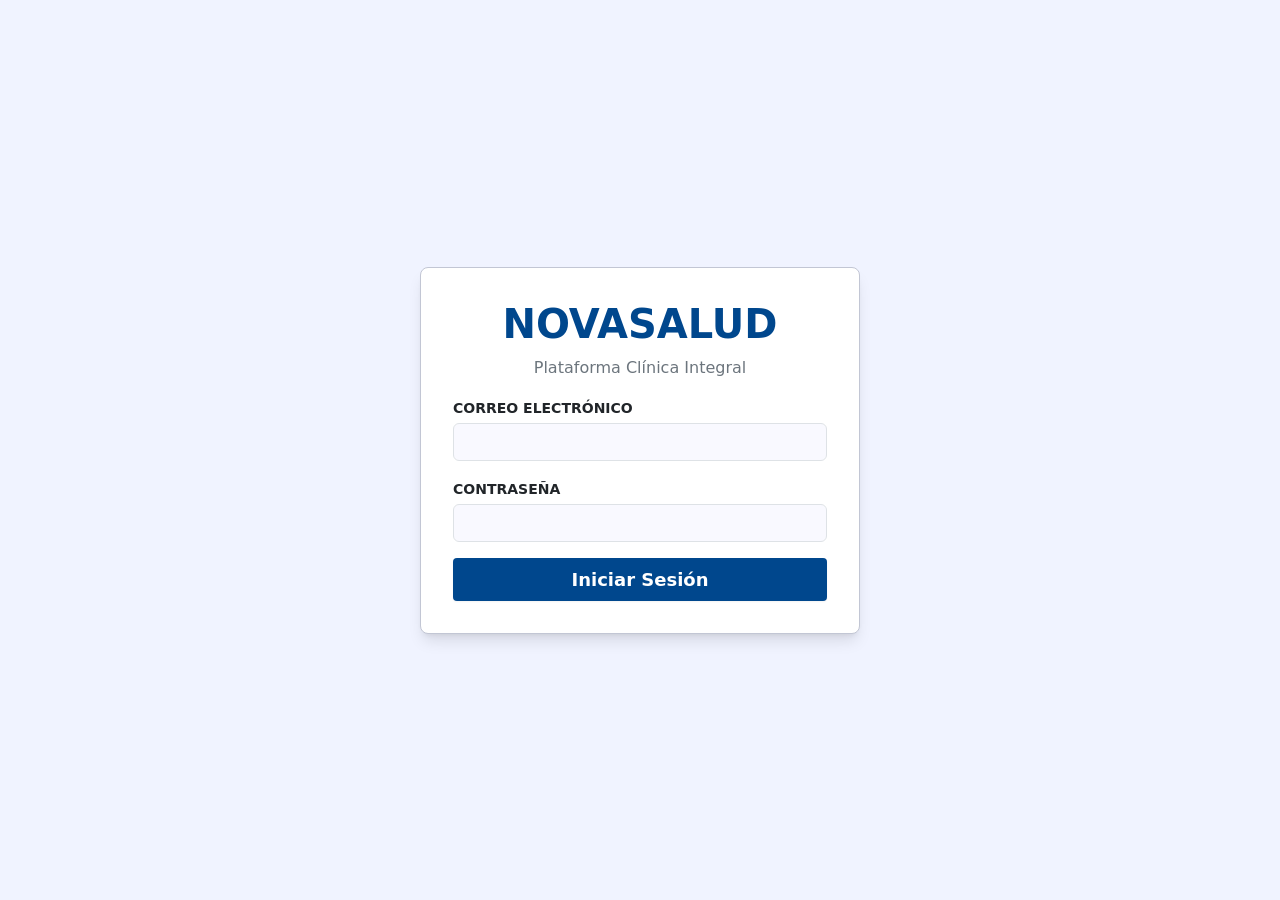
<file: index.html>
<!DOCTYPE html>
<html lang="es">
<head>
    <meta charset="UTF-8" />
    <meta name="viewport" content="width=device-width, initial-scale=1.0" />
    <title>NOVASALUD-Iniciar Sesión</title>
    <link rel="icon" type="image/svg+xml" href="assets/hospital-regular-full.svg">
    <link href="https://cdn.jsdelivr.net/npm/bootstrap@5.3.2/dist/css/bootstrap.min.css" rel="stylesheet" />
    <link rel="stylesheet" href="css/styles_login.css" />
</head>
<body class="d-flex align-items-center justify-content-center min-vh-100 p-3" style="background:#f0f3ff;">

    <div class="contenedor-principal">
        <h1 class="text-center display-6 fw-bold" style="color:#00478d;">NOVASALUD</h1>
        <p class="text-center text-secondary">Plataforma Clínica Integral</p>

        <form>
            <!-- Correo -->
            <div class="mb-3">
                <label for="email" class="form-label text-uppercase fw-bold small mb-1 text-dark">correo electrónico</label>
                <input type="email" class="form-control input-custom" id="email"/>
            </div>

            <!-- Contraseña -->
            <div class="mb-3">
                <label for="password" class="form-label text-uppercase fw-bold small mb-1 text-dark">contraseña</label>
                <input type="password" class="form-control input-custom" id="password"/>
            </div>

            <!-- Botón -->
            <button type="button" class="btn-login w-100 py-2" onclick="loguear()">Iniciar Sesión</button>
        </form>
    </div>

    <script src="js/autenticacion.js"></script>
</body>
</html>
</file>
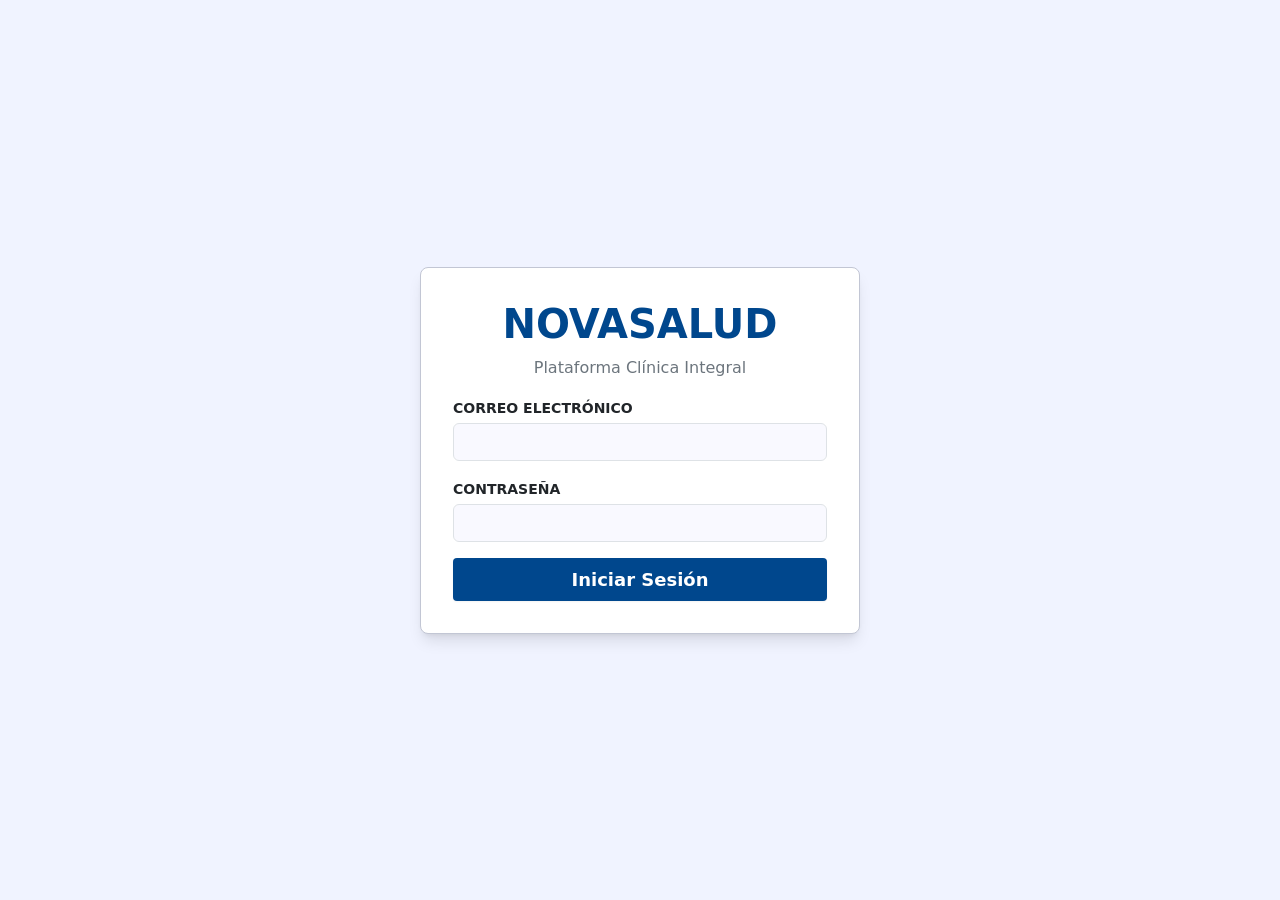
<file: frontend/index.html>
<!DOCTYPE html>
<html lang="es">
<head>
    <meta charset="UTF-8" />
    <meta name="viewport" content="width=device-width, initial-scale=1.0" />
    <title>NOVASALUD - Iniciar Sesión</title>
    <link rel="icon" type="image/svg+xml" href="assets/hospital-regular-full.svg">
    <link href="https://cdn.jsdelivr.net/npm/bootstrap@5.3.2/dist/css/bootstrap.min.css" rel="stylesheet" />
    <link rel="stylesheet" href="css/login.css" />
</head>
<body class="d-flex align-items-center justify-content-center min-vh-100 p-3">

    <div class="contenedor-principal">
        <h1 class="text-center display-6 fw-bold" style="color:#00478d;">NOVASALUD</h1>
        <p class="text-center text-secondary">Plataforma Clínica Integral</p>

        <form id="formLogin">
            <div class="mb-3">
                <label for="correo" class="form-label text-uppercase fw-bold small mb-1 text-dark">Correo electrónico</label>
                <input id="correo" class="form-control input-custom" type="email" autocomplete="username" required />
            </div>

            <div class="mb-3">
                <label for="clave" class="form-label text-uppercase fw-bold small mb-1 text-dark">Contraseña</label>
                <input id="clave" class="form-control input-custom" type="password" autocomplete="current-password" required />
            </div>

            <div id="mensajeLogin" class="small text-danger mb-2" role="alert"></div>

            <button type="submit" class="btn-login w-100 py-2" id="btnIngresar">Iniciar Sesión</button>
        </form>
    </div>

    <script src="js/login.js"></script>
</body>
</html>
</file>
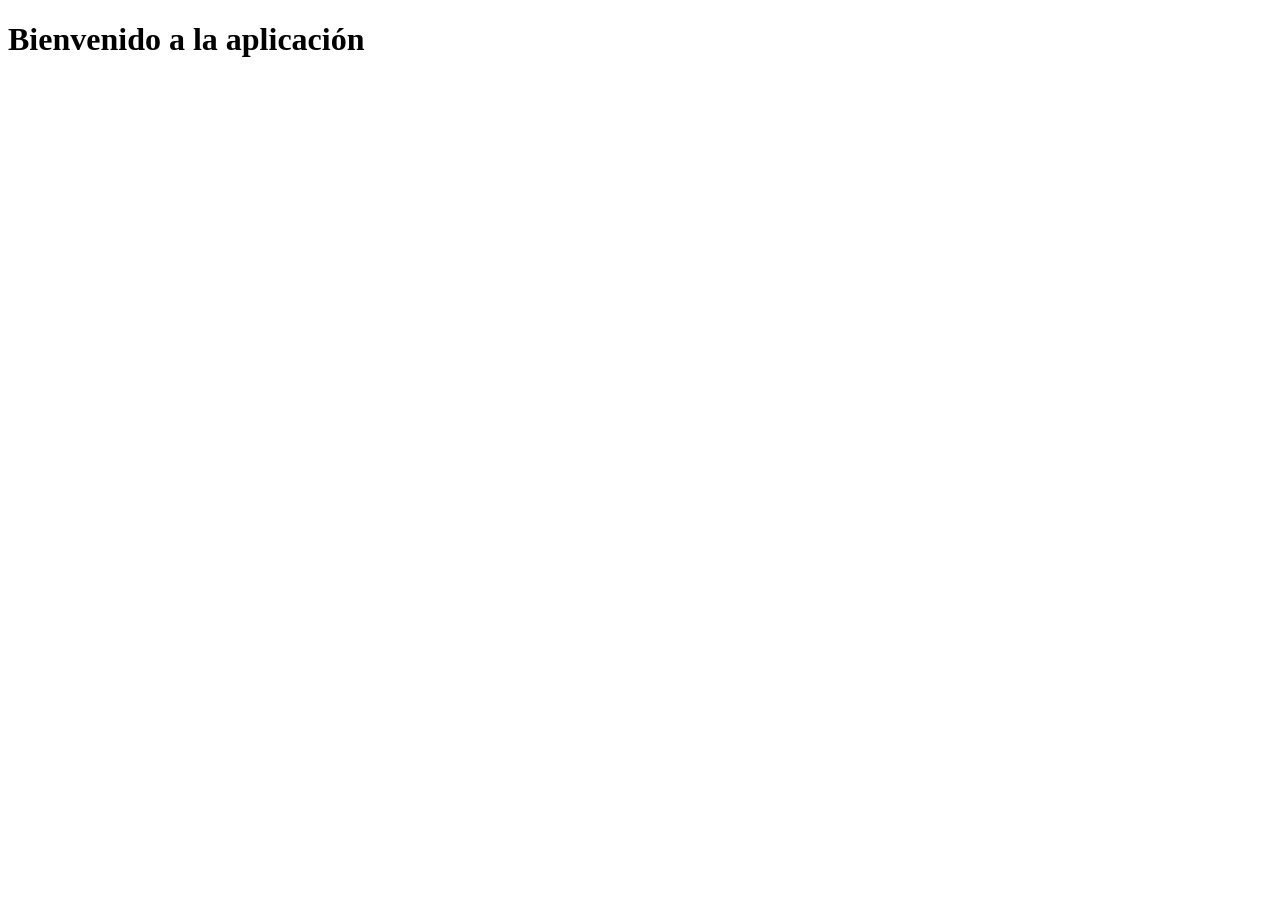
<file: backend/src/main/resources/static/index.html>
<!DOCTYPE html>
<html lang="en">
<head>
    <meta charset="UTF-8">
    <meta name="viewport" content="width=device-width, initial-scale=1.0">
    <title>Document</title>
</head>
<body>
    <h1>Bienvenido a la aplicación</h1>
</body>
</html>
</file>
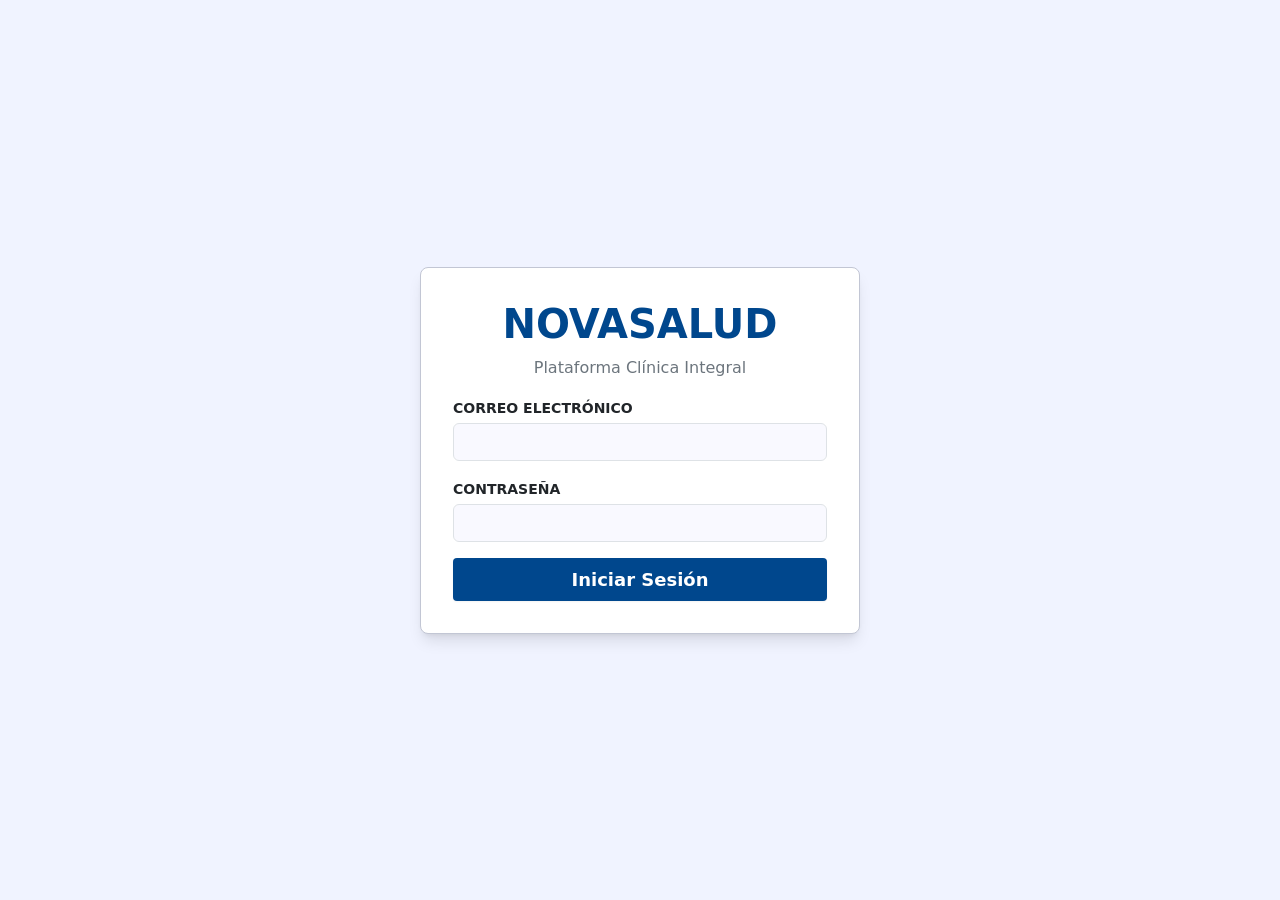
<file: frontend/html/admin.html>
<!DOCTYPE html>
<html lang="es">
<head>
    <meta charset="UTF-8" />
    <meta name="viewport" content="width=device-width, initial-scale=1.0" />
    <title>Panel administrador | NovaSalud</title>
    <link rel="icon" type="image/svg+xml" href="../assets/hospital-regular-full.svg" />
    <link href="https://cdn.jsdelivr.net/npm/bootstrap@5.3.2/dist/css/bootstrap.min.css" rel="stylesheet" />
    <link rel="stylesheet" href="https://cdn.jsdelivr.net/npm/bootstrap-icons@1.11.3/font/bootstrap-icons.min.css" />
    <link rel="stylesheet" href="../css/panel.css" />
</head>
<body data-required-role="admin">

    <!-- ======== BARRA LATERAL ======== -->
    <nav class="sidebar d-flex flex-column">
        <h1 class="sidebar-brand">NOVASALUD</h1>
        <div class="sidebar-role">Panel Administrador</div>

        <ul class="nav nav-pills flex-column mb-auto">
            <li class="nav-item"><a href="#inicio" class="nav-link active" data-seccion="inicio"><i class="bi bi-house-door"></i> Inicio</a></li>
            <li class="nav-item"><a href="#sedes" class="nav-link" data-seccion="sedes"><i class="bi bi-building"></i> Sedes</a></li>
            <li class="nav-item"><a href="#especialidades" class="nav-link" data-seccion="especialidades"><i class="bi bi-clipboard2-pulse"></i> Especialidades</a></li>
            <li class="nav-item"><a href="#medicos" class="nav-link" data-seccion="medicos"><i class="bi bi-person-badge"></i> Médicos</a></li>
            <li class="nav-item"><a href="#horarios" class="nav-link" data-seccion="horarios"><i class="bi bi-clock"></i> Horarios</a></li>
            <li class="nav-item"><a href="#usuarios" class="nav-link" data-seccion="usuarios"><i class="bi bi-people"></i> Usuarios</a></li>
            <li class="nav-item"><a href="#parametros" class="nav-link" data-seccion="parametros"><i class="bi bi-clock-history"></i> Duración de citas</a></li>
            <li class="nav-item"><a href="#perfil" class="nav-link" data-seccion="perfil"><i class="bi bi-person"></i> Mi perfil</a></li>
            <li class="nav-item"><a href="../index.html" class="nav-link" onclick="cerrarSesion()"><i class="bi bi-box-arrow-right"></i> Salir</a></li>
        </ul>

        <div class="sidebar-footer">
            <div class="d-flex align-items-center gap-3">
                <div class="avatar" data-user-initials>AD</div>
                <div>
                    <div class="fw-semibold text-white" data-user-name>Usuario</div>
                    <small class="usuario-correo" data-user-email>correo@novasalud.com</small>
                </div>
            </div>
        </div>
    </nav>

    <!-- ======== CONTENIDO PRINCIPAL ======== -->
    <main class="main-content">
        <header class="top-header d-flex justify-content-end align-items-center">
            <span class="text-secondary me-auto" id="tituloVista">Inicio</span>
            <span class="role-badge me-3" data-user-role>Administrador</span>
            <i class="bi bi-person-circle fs-4"></i>
        </header>

        <!-- ============ VISTA INICIO ============ -->
        <section class="container-fluid px-4 py-4 vista-admin" id="vistaInicio" data-vista="inicio">
            <div class="row align-items-end mb-4">
                <div class="col">
                    <h1 class="welcome-title">Bienvenido</h1>
                    <p class="welcome-sub">Resumen general del sistema NovaSalud.</p>
                </div>
            </div>

            <div class="row g-3 mb-4" id="metricasAdmin" aria-live="polite">
                <div class="col-12 col-sm-6 col-lg-4 col-xl">
                    <div class="tarjeta-metrica tarjeta-azul">
                        <div class="d-flex align-items-center gap-2 mb-2">
                            <i class="bi bi-people fs-5 text-primary"></i>
                            <span class="metric-label">Usuarios</span>
                        </div>
                        <span class="metric-number" id="metricaUsuarios">0</span>
                    </div>
                </div>
                <div class="col-12 col-sm-6 col-lg-4 col-xl">
                    <div class="tarjeta-metrica tarjeta-verde">
                        <div class="d-flex align-items-center gap-2 mb-2">
                            <i class="bi bi-person-badge fs-5 text-success"></i>
                            <span class="metric-label">Médicos</span>
                        </div>
                        <span class="metric-number" id="metricaMedicos">0</span>
                    </div>
                </div>
                <div class="col-12 col-sm-6 col-lg-4 col-xl">
                    <div class="tarjeta-metrica tarjeta-amarilla">
                        <div class="d-flex align-items-center gap-2 mb-2">
                            <i class="bi bi-building fs-5 text-warning"></i>
                            <span class="metric-label">Sedes</span>
                        </div>
                        <span class="metric-number" id="metricaSedes">0</span>
                    </div>
                </div>
                <div class="col-12 col-sm-6 col-lg-4 col-xl">
                    <div class="tarjeta-metrica tarjeta-morada">
                        <div class="d-flex align-items-center gap-2 mb-2">
                            <i class="bi bi-clipboard2-pulse fs-5" style="color:#6f42c1;"></i>
                            <span class="metric-label">Especialidades</span>
                        </div>
                        <span class="metric-number" id="metricaEspecialidades">0</span>
                    </div>
                </div>
                <div class="col-12 col-sm-6 col-lg-4 col-xl">
                    <div class="tarjeta-metrica tarjeta-celeste">
                        <div class="d-flex align-items-center gap-2 mb-2">
                            <i class="bi bi-calendar-event fs-5 text-info"></i>
                            <span class="metric-label">Citas de hoy</span>
                        </div>
                        <span class="metric-number" id="metricaCitasHoy">0</span>
                    </div>
                </div>
            </div>

            <h2 class="h5 fw-semibold mb-3 d-flex align-items-center gap-2">
                <i class="bi bi-lightning-charge"></i> Accesos rápidos
            </h2>
            <div class="row g-3">
                <div class="col-12 col-sm-6 col-lg-4">
                    <a href="#sedes" class="tarjeta-rapida" data-seccion="sedes">
                        <div class="icono-rapido"><i class="bi bi-building"></i></div>
                        <div>
                            <div class="titulo-rapido">Sedes</div>
                            <div class="sub-rapido">Registrar y administrar sedes</div>
                        </div>
                    </a>
                </div>
                <div class="col-12 col-sm-6 col-lg-4">
                    <a href="#especialidades" class="tarjeta-rapida" data-seccion="especialidades">
                        <div class="icono-rapido"><i class="bi bi-clipboard2-pulse"></i></div>
                        <div>
                            <div class="titulo-rapido">Especialidades</div>
                            <div class="sub-rapido">Gestionar especialidades médicas</div>
                        </div>
                    </a>
                </div>
                <div class="col-12 col-sm-6 col-lg-4">
                    <a href="#medicos" class="tarjeta-rapida" data-seccion="medicos">
                        <div class="icono-rapido"><i class="bi bi-person-badge"></i></div>
                        <div>
                            <div class="titulo-rapido">Médicos</div>
                            <div class="sub-rapido">Registrar y asociar médicos</div>
                        </div>
                    </a>
                </div>
                <div class="col-12 col-sm-6 col-lg-4">
                    <a href="#usuarios" class="tarjeta-rapida" data-seccion="usuarios">
                        <div class="icono-rapido"><i class="bi bi-people"></i></div>
                        <div>
                            <div class="titulo-rapido">Usuarios</div>
                            <div class="sub-rapido">Roles y estado de las cuentas</div>
                        </div>
                    </a>
                </div>
                <div class="col-12 col-sm-6 col-lg-4">
                    <a href="#parametros" class="tarjeta-rapida" data-seccion="parametros">
                        <div class="icono-rapido"><i class="bi bi-sliders"></i></div>
                        <div>
                            <div class="titulo-rapido">Parámetros</div>
                            <div class="sub-rapido">Duración de citas y estados</div>
                        </div>
                    </a>
                </div>
            </div>
        </section>

        <!-- ============ VISTA SEDES ============ -->
        <section class="container-fluid px-4 py-4 vista-admin d-none" id="vistaSedes" data-vista="sedes">
            <div class="row align-items-end mb-4">
                <div class="col">
                    <h1 class="welcome-title">Sedes</h1>
                    <p class="welcome-sub">Registra y administra las sedes donde se brinda atención.</p>
                </div>
                <div class="col-auto">
                    <button class="btn btn-primary d-flex align-items-center gap-2 btn-nueva-sede"
                            data-bs-toggle="modal" data-bs-target="#modalSede">
                        <i class="bi bi-plus-circle"></i> Nueva sede
                    </button>
                </div>
            </div>

            <section class="table-container">
                <div class="table-header d-flex align-items-center gap-2">
                    <i class="bi bi-building fs-5 text-primary"></i>
                    <span class="fw-semibold fs-5">Listado de sedes</span>
                </div>
                <div class="table-responsive">
                    <table class="table table-hover align-middle">
                        <thead>
                            <tr>
                                <th>NOMBRE</th>
                                <th>DIRECCIÓN</th>
                                <th>TELÉFONO</th>
                                <th>ESTADO</th>
                                <th class="text-end">ACCIÓN</th>
                            </tr>
                        </thead>
                        <tbody id="tablaSedes"></tbody>
                    </table>
                </div>
            </section>
        </section>

        <!-- ============ VISTA ESPECIALIDADES ============ -->
        <section class="container-fluid px-4 py-4 vista-admin d-none" id="vistaEspecialidades" data-vista="especialidades">
            <div class="row align-items-end mb-4">
                <div class="col">
                    <h1 class="welcome-title">Especialidades</h1>
                    <p class="welcome-sub">Gestiona las especialidades médicas disponibles.</p>
                </div>
                <div class="col-auto">
                    <button class="btn btn-primary d-flex align-items-center gap-2 btn-nueva-especialidad"
                            data-bs-toggle="modal" data-bs-target="#modalEspecialidad">
                        <i class="bi bi-plus-circle"></i> Nueva especialidad
                    </button>
                </div>
            </div>

            <section class="table-container">
                <div class="table-header d-flex align-items-center gap-2">
                    <i class="bi bi-clipboard2-pulse fs-5 text-primary"></i>
                    <span class="fw-semibold fs-5">Listado de especialidades</span>
                </div>
                <div class="table-responsive">
                    <table class="table table-hover align-middle">
                        <thead>
                            <tr>
                                <th>NOMBRE</th>
                                <th>DURACIÓN</th>
                                <th>ESTADO</th>
                                <th class="text-end">ACCIÓN</th>
                            </tr>
                        </thead>
                        <tbody id="tablaEspecialidades"></tbody>
                    </table>
                </div>
            </section>
        </section>

        <!-- ============ VISTA MÉDICOS ============ -->
        <section class="container-fluid px-4 py-4 vista-admin d-none" id="vistaMedicos" data-vista="medicos">
            <div class="row align-items-end mb-4">
                <div class="col">
                    <h1 class="welcome-title">Médicos</h1>
                    <p class="welcome-sub">Registra médicos y asócialos a una especialidad y una sede.</p>
                </div>
                <div class="col-auto">
                    <button class="btn btn-primary d-flex align-items-center gap-2 btn-nuevo-medico"
                            data-bs-toggle="modal" data-bs-target="#modalMedico">
                        <i class="bi bi-plus-circle"></i> Nuevo médico
                    </button>
                </div>
            </div>

            <section class="table-container">
                <div class="table-header d-flex align-items-center gap-2">
                    <i class="bi bi-person-badge fs-5 text-primary"></i>
                    <span class="fw-semibold fs-5">Listado de médicos</span>
                </div>
                <div class="table-responsive">
                    <table class="table table-hover align-middle">
                        <thead>
                            <tr>
                                <th>MÉDICO</th>
                                <th>ESPECIALIDAD</th>
                                <th>SEDE</th>
                                <th>CONTACTO</th>
                                <th>ESTADO</th>
                                <th class="text-end">ACCIÓN</th>
                            </tr>
                        </thead>
                        <tbody id="tablaMedicos"></tbody>
                    </table>
                </div>
            </section>
        </section>

        <!-- ============ VISTA HORARIOS ============ -->
        <section class="container-fluid px-4 py-4 vista-admin d-none" id="vistaHorarios" data-vista="horarios">
            <div class="row align-items-end mb-4">
                <div class="col">
                    <h1 class="welcome-title">Horarios</h1>
                    <p class="welcome-sub">Define los bloques de atención semanales de cada médico.</p>
                </div>
                <div class="col-auto">
                    <button class="btn btn-primary d-flex align-items-center gap-2 btn-nuevo-horario"
                            data-bs-toggle="modal" data-bs-target="#modalHorario">
                        <i class="bi bi-plus-circle"></i> Nuevo horario
                    </button>
                </div>
            </div>

            <div class="filtros-barra mb-4">
                <div class="row g-3 align-items-end">
                    <div class="col-12 col-md-6">
                        <label for="horarioMedicoFiltro" class="form-label small fw-semibold">Médico</label>
                        <select id="horarioMedicoFiltro" class="form-select"></select>
                    </div>
                </div>
            </div>

            <section class="table-container">
                <div class="table-header d-flex align-items-center gap-2">
                    <i class="bi bi-clock fs-5 text-primary"></i>
                    <span class="fw-semibold fs-5">Bloques de atención</span>
                </div>
                <div class="table-responsive">
                    <table class="table table-hover align-middle">
                        <thead>
                            <tr>
                                <th>DÍA</th>
                                <th>HORA INICIO</th>
                                <th>HORA FIN</th>
                                <th>ESTADO</th>
                                <th class="text-end">ACCIÓN</th>
                            </tr>
                        </thead>
                        <tbody id="tablaHorarios"></tbody>
                    </table>
                </div>
            </section>
        </section>
        <!-- ============ VISTA USUARIOS ============ -->
        <section class="container-fluid px-4 py-4 vista-admin d-none" id="vistaUsuarios" data-vista="usuarios">
            <div class="mb-4">
                <h1 class="welcome-title">Usuarios</h1>
                <p class="welcome-sub">Administra las cuentas del sistema, sus roles y su estado.</p>
            </div>

            <div class="filtros-barra mb-4">
                <div class="row g-3 align-items-end">
                    <div class="col-12 col-md-4">
                        <label for="filtroBusquedaUsuarios" class="form-label small fw-semibold">Buscar</label>
                        <input id="filtroBusquedaUsuarios" class="form-control" type="search" placeholder="Nombre o correo" />
                    </div>
                    <div class="col-6 col-md-3">
                        <label for="filtroRol" class="form-label small fw-semibold">Rol</label>
                        <select id="filtroRol" class="form-select">
                            <option value="">Todos</option>
                            <option>Administrador</option>
                            <option>Recepción</option>
                            <option>Médico</option>
                            <option>Paciente</option>
                        </select>
                    </div>
                    <div class="col-6 col-md-3">
                        <label for="filtroEstado" class="form-label small fw-semibold">Estado</label>
                        <select id="filtroEstado" class="form-select">
                            <option value="">Todos</option>
                            <option>Activo</option>
                            <option>Inactivo</option>
                        </select>
                    </div>
                </div>
            </div>

            <section class="table-container">
                <div class="table-header d-flex align-items-center gap-2">
                    <i class="bi bi-people fs-5 text-primary"></i>
                    <span class="fw-semibold fs-5">Cuentas registradas</span>
                </div>
                <div class="table-responsive">
                    <table class="table table-hover align-middle">
                        <thead>
                            <tr>
                                <th>USUARIO</th>
                                <th>EMAIL</th>
                                <th>ROL</th>
                                <th>ESTADO</th>
                                <th class="text-end">ACCIÓN</th>
                            </tr>
                        </thead>
                        <tbody id="tablaUsuarios"></tbody>
                    </table>
                </div>
            </section>
        </section>

<!-- ============ VISTA DURACIÓN DE CITAS ============ -->
<section class="container-fluid px-4 py-4 vista-admin d-none" id="vistaParametros" data-vista="parametros">
    <div class="mb-4">
        <h1 class="welcome-title">Duración de citas</h1>
        <p class="welcome-sub">Configura cuántos minutos dura cada cita según la especialidad.</p>
    </div>

    <section class="table-container">
        <div class="table-header d-flex align-items-center gap-2">
            <i class="bi bi-clock-history fs-5 text-primary"></i>
            <span class="fw-semibold fs-5">Duración por especialidad</span>
        </div>
        <div class="table-responsive">
            <table class="table table-hover align-middle">
                <thead>
                    <tr>
                        <th>ESPECIALIDAD</th>
                        <th>DURACIÓN</th>
                        <th>ESTADO</th>
                        <th class="text-end">ACCIÓN</th>
                    </tr>
                </thead>
                <tbody id="tablaDuraciones"></tbody>
            </table>
        </div>
    </section>
</section>

        <!-- ============ VISTA PERFIL ============ -->
        <section class="container-fluid px-4 py-4 vista-admin d-none" id="vistaPerfil" data-vista="perfil">
            <div class="mb-4">
                <h1 class="welcome-title">Mi perfil</h1>
                <p class="welcome-sub">Consulta y actualiza los datos de tu cuenta.</p>
            </div>

            <div class="tarjeta-perfil">
                <div class="perfil-encabezado">
                    <div class="avatar avatar-grande" data-user-initials>AD</div>
                    <div>
                        <h2 class="h5 mb-1" data-user-name>Usuario</h2>
                        <p class="text-secondary mb-0" data-user-email>correo@novasalud.com</p>
                    </div>
                </div>

                <form id="formPerfilAdmin" class="row g-3 mt-2">
                    <div class="col-md-6">
                        <label for="perfilNombres" class="form-label fw-semibold">Nombres</label>
                        <input id="perfilNombres" class="form-control" type="text" required />
                    </div>
                    <div class="col-md-6">
                        <label for="perfilApellidos" class="form-label fw-semibold">Apellidos</label>
                        <input id="perfilApellidos" class="form-control" type="text" required />
                    </div>
                    <div class="col-md-6">
                        <label for="perfilCorreo" class="form-label fw-semibold">Correo electrónico</label>
                        <input id="perfilCorreo" class="form-control" type="email" required />
                    </div>
                    <div class="col-md-6">
                        <label for="perfilTelefono" class="form-label fw-semibold">Teléfono</label>
                        <input id="perfilTelefono" class="form-control" type="tel" maxlength="20" />
                    </div>
                    <div class="col-md-6">
                        <label for="perfilPassword" class="form-label fw-semibold">Nueva contraseña</label>
                        <input id="perfilPassword" class="form-control" type="password" placeholder="Dejar en blanco para no cambiar" />
                    </div>
                    <div class="col-md-6">
                        <label for="perfilPasswordConfirm" class="form-label fw-semibold">Confirmar contraseña</label>
                        <input id="perfilPasswordConfirm" class="form-control" type="password" />
                    </div>
                    <div class="col-12 d-flex align-items-center gap-3">
                        <button type="submit" class="btn btn-primary">
                            <i class="bi bi-floppy me-1"></i> Guardar cambios
                        </button>
                        <span id="perfilMensaje" class="small text-success" role="status"></span>
                    </div>
                </form>
            </div>
        </section>
    </main>

    <!-- ======== MODAL SEDE ======== -->
    <div class="modal fade" id="modalSede" tabindex="-1" aria-hidden="true">
        <div class="modal-dialog modal-dialog-centered">
            <div class="modal-content">
                <form id="formSede">
                    <div class="modal-header">
                        <h2 class="modal-title fs-5" id="tituloModalSede">Nueva sede</h2>
                        <button type="button" class="btn-close" data-bs-dismiss="modal" aria-label="Cerrar"></button>
                    </div>
                    <div class="modal-body">
                        <input type="hidden" id="sedeId" />
                        <div class="mb-3">
                            <label for="sedeNombre" class="form-label fw-semibold">Nombre</label>
                            <input id="sedeNombre" class="form-control" type="text" required />
                        </div>
                        <div class="mb-3">
                            <label for="sedeDireccion" class="form-label fw-semibold">Dirección</label>
                            <input id="sedeDireccion" class="form-control" type="text" required />
                        </div>
                        <div class="mb-3">
                            <label for="sedeTelefono" class="form-label fw-semibold">Teléfono</label>
                            <input id="sedeTelefono" class="form-control" type="tel" required />
                        </div>
                        <div class="form-check form-switch">
                            <input class="form-check-input" type="checkbox" id="sedeActivo" checked />
                            <label class="form-check-label" for="sedeActivo">Sede activa</label>
                        </div>
                    </div>
                    <div class="modal-footer">
                        <button type="button" class="btn btn-outline-secondary" data-bs-dismiss="modal">Cancelar</button>
                        <button type="submit" class="btn btn-primary"><i class="bi bi-check2-circle me-1"></i> Guardar</button>
                    </div>
                </form>
            </div>
        </div>
    </div>

    <!-- ======== MODAL ESPECIALIDAD ======== -->
    <div class="modal fade" id="modalEspecialidad" tabindex="-1" aria-hidden="true">
        <div class="modal-dialog modal-dialog-centered">
            <div class="modal-content">
                <form id="formEspecialidad">
                    <div class="modal-header">
                        <h2 class="modal-title fs-5" id="tituloModalEspecialidad">Nueva especialidad</h2>
                        <button type="button" class="btn-close" data-bs-dismiss="modal" aria-label="Cerrar"></button>
                    </div>
                    <div class="modal-body">
                        <input type="hidden" id="especialidadId" />
                        <div class="mb-3">
                            <label for="especialidadNombre" class="form-label fw-semibold">Nombre</label>
                            <input id="especialidadNombre" class="form-control" type="text" required />
                        </div>
                        <<div class="mb-3">
                            <label for="especialidadDuracion" class="form-label fw-semibold">Duración (minutos)</label>
                            <input id="especialidadDuracion" class="form-control" type="number" min="5" max="180" step="5" required />
                        </div>
                        <div class="form-check form-switch">
                            <input class="form-check-input" type="checkbox" id="especialidadActivo" checked />
                            <label class="form-check-label" for="especialidadActivo">Especialidad activa</label>
                        </div>
                    </div>
                    <div class="modal-footer">
                        <button type="button" class="btn btn-outline-secondary" data-bs-dismiss="modal">Cancelar</button>
                        <button type="submit" class="btn btn-primary"><i class="bi bi-check2-circle me-1"></i> Guardar</button>
                    </div>
                </form>
            </div>
        </div>
    </div>

    <!-- ======== MODAL MÉDICO ======== -->
    <div class="modal fade" id="modalMedico" tabindex="-1" aria-hidden="true">
        <div class="modal-dialog modal-dialog-centered">
            <div class="modal-content">
                <form id="formMedico">
                    <div class="modal-header">
                        <h2 class="modal-title fs-5" id="tituloModalMedico">Nuevo médico</h2>
                        <button type="button" class="btn-close" data-bs-dismiss="modal" aria-label="Cerrar"></button>
                    </div>
                    <div class="modal-body">
                        <input type="hidden" id="medicoId" />
                        <div class="row g-3">
                            <div class="col-6">
                                <label for="medicoNombres" class="form-label fw-semibold">Nombres</label>
                                <input id="medicoNombres" class="form-control" type="text" required />
                            </div>
                            <div class="col-6">
                                <label for="medicoApellidos" class="form-label fw-semibold">Apellidos</label>
                                <input id="medicoApellidos" class="form-control" type="text" required />
                            </div>
                            <div class="col-6">
                                <label for="medicoEspecialidad" class="form-label fw-semibold">Especialidad</label>
                                <select id="medicoEspecialidad" class="form-select" required></select>
                            </div>
                            <div class="col-6">
                                <label for="medicoSede" class="form-label fw-semibold">Sede</label>
                                <select id="medicoSede" class="form-select" required></select>
                            </div>
                            <div class="col-6">
                                <label for="medicoEmail" class="form-label fw-semibold">Email</label>
                                <input id="medicoEmail" class="form-control" type="email" required />
                            </div>
                            <div class="col-6">
                                <label for="medicoTelefono" class="form-label fw-semibold">Teléfono</label>
                                <input id="medicoTelefono" class="form-control" type="tel" required />
                            </div>
                            <div class="col-12">
                                <div class="form-check form-switch">
                                    <input class="form-check-input" type="checkbox" id="medicoActivo" checked />
                                    <label class="form-check-label" for="medicoActivo">Médico activo</label>
                                </div>
                            </div>
                        </div>
                    </div>
                    <div class="modal-footer">
                        <button type="button" class="btn btn-outline-secondary" data-bs-dismiss="modal">Cancelar</button>
                        <button type="submit" class="btn btn-primary"><i class="bi bi-check2-circle me-1"></i> Guardar</button>
                    </div>
                </form>
            </div>
        </div>
    </div>

    <!-- ======== MODAL USUARIO ======== -->
    <div class="modal fade" id="modalUsuario" tabindex="-1" aria-hidden="true">
        <div class="modal-dialog modal-dialog-centered">
            <div class="modal-content">
                <form id="formUsuario">
                    <div class="modal-header">
                        <h2 class="modal-title fs-5">Editar usuario</h2>
                        <button type="button" class="btn-close" data-bs-dismiss="modal" aria-label="Cerrar"></button>
                    </div>
                    <div class="modal-body">
                        <input type="hidden" id="usuarioId" />
                        <div class="mb-3">
                            <label for="usuarioNombre" class="form-label fw-semibold">Nombre completo</label>
                            <input id="usuarioNombre" class="form-control" type="text" readonly />
                        </div>
                        <div class="mb-3">
                            <label for="usuarioRol" class="form-label fw-semibold">Rol</label>
                            <select id="usuarioRol" class="form-select">
                                <option>Administrador</option>
                                <option>Recepción</option>
                                <option>Médico</option>
                                <option>Paciente</option>
                            </select>
                        </div>
                        <div class="mb-3">
                            <label for="usuarioEstado" class="form-label fw-semibold">Estado</label>
                            <select id="usuarioEstado" class="form-select">
                                <option>Activo</option>
                                <option>Inactivo</option>
                            </select>
                        </div>
                    </div>
                    <div class="modal-footer">
                        <button type="button" class="btn btn-outline-secondary" data-bs-dismiss="modal">Cancelar</button>
                        <button type="submit" class="btn btn-primary"><i class="bi bi-check2-circle me-1"></i> Guardar cambios</button>
                    </div>
                </form>
            </div>
        </div>
    </div>

    <!-- ======== MODAL HORARIO ======== -->
    <div class="modal fade" id="modalHorario" tabindex="-1" aria-hidden="true">
        <div class="modal-dialog modal-dialog-centered">
            <div class="modal-content">
                <form id="formHorario">
                    <div class="modal-header">
                        <h2 class="modal-title fs-5" id="tituloModalHorario">Nuevo horario</h2>
                        <button type="button" class="btn-close" data-bs-dismiss="modal" aria-label="Cerrar"></button>
                    </div>
                    <div class="modal-body">
                        <input type="hidden" id="horarioId" />
                        <div class="mb-3">
                            <label for="horarioMedico" class="form-label fw-semibold">Médico</label>
                            <select id="horarioMedico" class="form-select" required></select>
                        </div>
                        <div class="row g-3">
                            <div class="col-12">
                                <label for="horarioDia" class="form-label fw-semibold">Día de la semana</label>
                                <select id="horarioDia" class="form-select" required>
                                    <option value="1">Lunes</option>
                                    <option value="2">Martes</option>
                                    <option value="3">Miércoles</option>
                                    <option value="4">Jueves</option>
                                    <option value="5">Viernes</option>
                                    <option value="6">Sábado</option>
                                    <option value="7">Domingo</option>
                                </select>
                            </div>
                            <div class="col-6">
                                <label for="horarioInicio" class="form-label fw-semibold">Hora inicio</label>
                                <input id="horarioInicio" class="form-control" type="time" required />
                            </div>
                            <div class="col-6">
                                <label for="horarioFin" class="form-label fw-semibold">Hora fin</label>
                                <input id="horarioFin" class="form-control" type="time" required />
                            </div>
                        </div>
                    </div>
                    <div class="modal-footer">
                        <button type="button" class="btn btn-outline-secondary" data-bs-dismiss="modal">Cancelar</button>
                        <button type="submit" class="btn btn-primary"><i class="bi bi-check2-circle me-1"></i> Guardar</button>
                    </div>
                </form>
            </div>
        </div>
    </div>

    <!-- ======== MODAL DURACIÓN ======== -->
<div class="modal fade" id="modalDuracion" tabindex="-1" aria-hidden="true">
    <div class="modal-dialog modal-dialog-centered">
        <div class="modal-content">
            <form id="formDuracion">
                <div class="modal-header">
                    <h2 class="modal-title fs-5" id="tituloModalDuracion">Editar duración</h2>
                    <button type="button" class="btn-close" data-bs-dismiss="modal" aria-label="Cerrar"></button>
                </div>
                <div class="modal-body">
                    <input type="hidden" id="duracionIdEspecialidad" />
                    <div class="mb-3">
                        <label for="duracionEspecialidad" class="form-label fw-semibold">Especialidad</label>
                        <input id="duracionEspecialidad" class="form-control" type="text" readonly />
                    </div>
                    <div class="mb-3">
                        <label for="duracionMinutos" class="form-label fw-semibold">Duración (minutos)</label>
                        <input id="duracionMinutos" class="form-control" type="number" min="5" max="180" step="5" required />
                        <div class="form-text">Debe ser mayor a 0 y múltiplo de 5.</div>
                    </div>
                </div>
                <div class="modal-footer">
                    <button type="button" class="btn btn-outline-secondary" data-bs-dismiss="modal">Cancelar</button>
                    <button type="submit" class="btn btn-primary"><i class="bi bi-check2-circle me-1"></i> Guardar</button>
                </div>
            </form>
        </div>
    </div>
</div>

    <!-- ======== TOAST DE MENSAJES ======== -->
    <div class="toast-container position-fixed bottom-0 end-0 p-3">
        <div id="mensajeAdmin" class="toast" role="status" aria-live="polite">
            <div class="toast-body"></div>
        </div>
    </div>

    <script src="https://cdn.jsdelivr.net/npm/bootstrap@5.3.2/dist/js/bootstrap.bundle.min.js"></script>
    <script src="../js/auth.js"></script>
    <script src="../js/admin.js"></script>
</body>
</html>
</file>
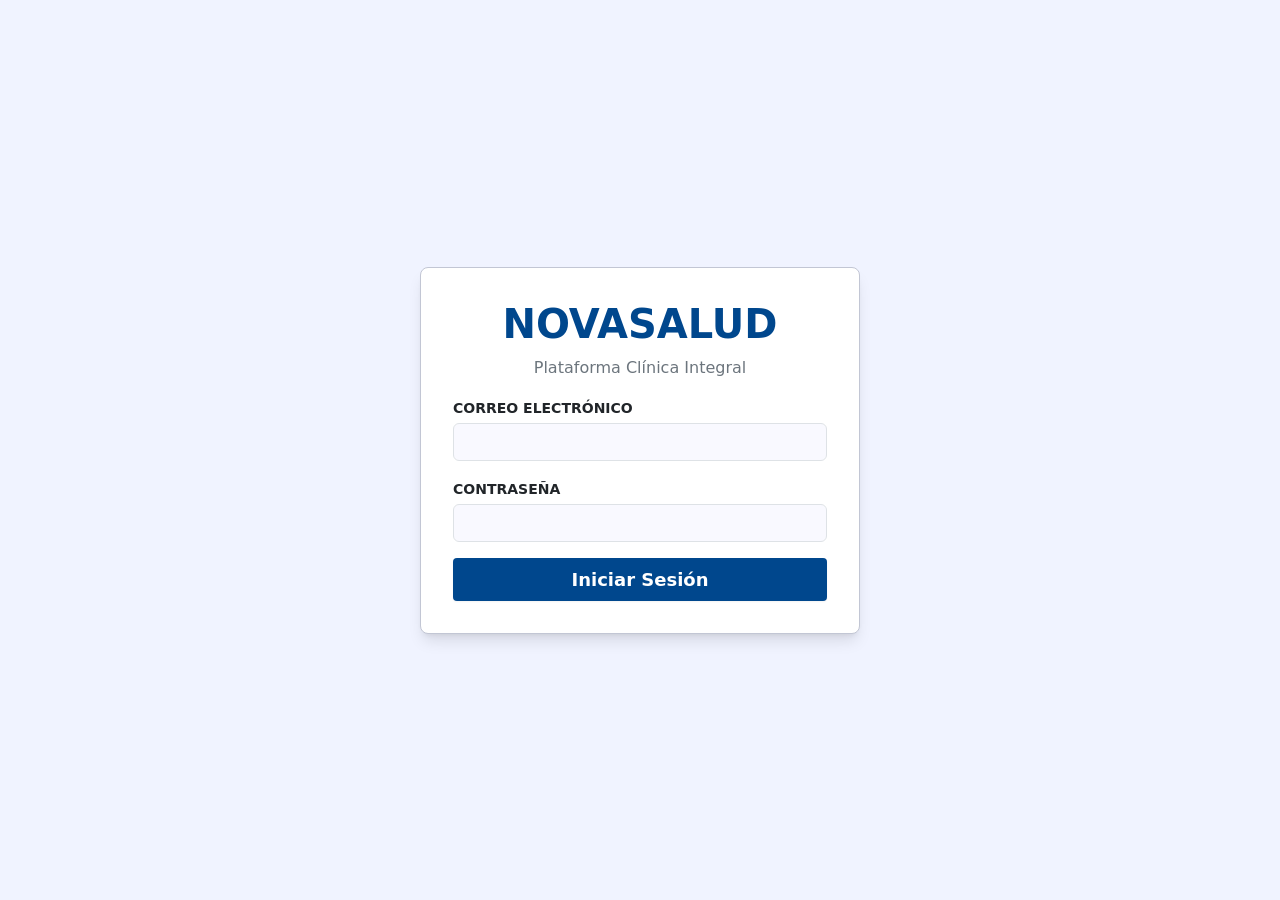
<file: frontend/html/cambiar-contrasena.html>
<!DOCTYPE html>
    <html lang="es">
    <head>
        <meta charset="UTF-8" />
        <meta name="viewport" content="width=device-width, initial-scale=1.0" />
        <title>Cambiar contraseña | NovaSalud</title>
        <link rel="icon" type="image/svg+xml" href="../assets/hospital-regular-full.svg">
        <link href="https://cdn.jsdelivr.net/npm/bootstrap@5.3.2/dist/css/bootstrap.min.css" rel="stylesheet" />
        <link rel="stylesheet" href="../css/panel.css" />
    </head>
    <body>

        <div class="pagina-clave">
            <div class="tarjeta-clave">
                <h1 class="titulo-clave display-6">NOVASALUD</h1>
                <p class="subtitulo-clave">Cambio de contraseña obligatorio</p>

                <div id="avisoUsuario" class="alert alert-info py-2 d-none" role="status"></div>

                <form id="formCambiarClave" novalidate>
                    <div class="mb-3">
                        <label for="nuevaClave" class="form-label fw-semibold">Nueva contraseña</label>
                        <input id="nuevaClave" class="form-control" type="password"
                            minlength="6" required autocomplete="new-password" />
                    </div>

                    <div class="mb-3">
                        <label for="confirmarClave" class="form-label fw-semibold">Confirmar contraseña</label>
                        <input id="confirmarClave" class="form-control" type="password"
                            minlength="6" required autocomplete="new-password" />
                    </div>

                    <div id="mensajeClave" class="small text-danger mb-2" role="alert"></div>

                    <button type="submit" class="btn-clave" id="btnCambiar">Cambiar contraseña</button>
                </form>
            </div>
        </div>

        <script src="https://cdn.jsdelivr.net/npm/bootstrap@5.3.2/dist/js/bootstrap.bundle.min.js"></script>
        <script src="../js/cambiar-contrasena.js"></script>
    </body>
</html>
</file>
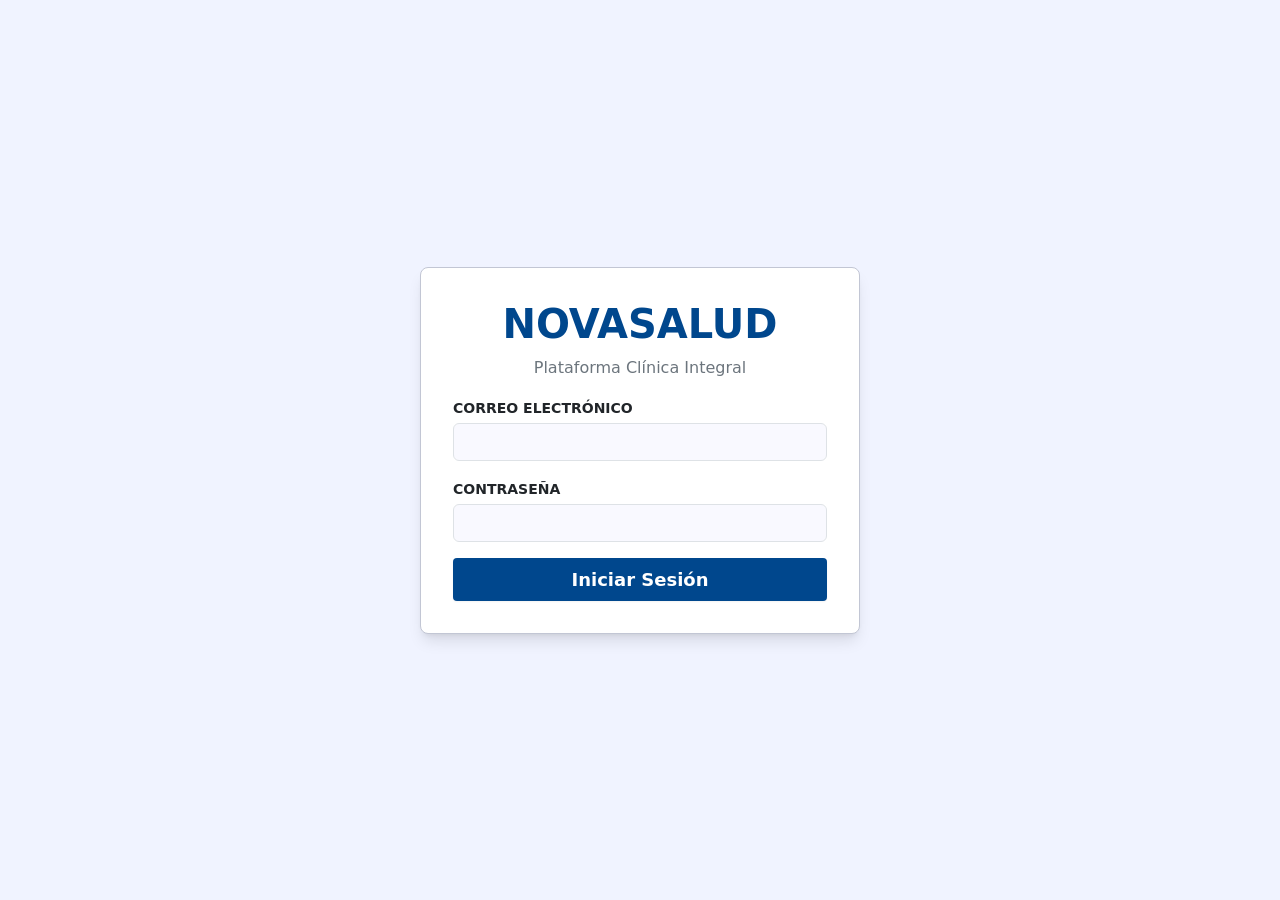
<file: frontend/html/medico.html>
<!DOCTYPE html>
<html lang="es">
<head>
    <meta charset="UTF-8" />
    <meta name="viewport" content="width=device-width, initial-scale=1.0" />
    <title>Panel médico | NovaSalud</title>
    <link rel="icon" type="image/svg+xml" href="../assets/hospital-regular-full.svg" />
    <link href="https://cdn.jsdelivr.net/npm/bootstrap@5.3.2/dist/css/bootstrap.min.css" rel="stylesheet" />
    <link rel="stylesheet" href="https://cdn.jsdelivr.net/npm/bootstrap-icons@1.11.3/font/bootstrap-icons.min.css" />
    <link rel="stylesheet" href="../css/panel.css" />
</head>
<body data-required-role="medico">

    <!-- ======== BARRA LATERAL ======== -->
    <nav class="sidebar d-flex flex-column">
        <h1 class="sidebar-brand">NOVASALUD</h1>

        <ul class="nav nav-pills flex-column mb-auto">
            <li class="nav-item">
                <a href="#agenda" class="nav-link active" data-seccion="agenda">
                    <i class="bi bi-calendar-week"></i> Mi agenda
                </a>
            </li>
            <li class="nav-item">
                <a href="#atenciones" class="nav-link" data-seccion="atenciones">
                    <i class="bi bi-clipboard2-pulse"></i> Atenciones
                </a>
            </li>
            <li class="nav-item">
                <a href="#perfil" class="nav-link" data-seccion="perfil">
                    <i class="bi bi-person"></i> Mi perfil
                </a>
            </li>
            <li class="nav-item">
                <a href="../index.html" class="nav-link" onclick="cerrarSesion()">
                    <i class="bi bi-box-arrow-right"></i> Salir
                </a>
            </li>
        </ul>

        <div class="sidebar-footer">
            <div class="d-flex align-items-center gap-3">
                <div class="avatar" data-user-initials>DL</div>
                <div>
                    <div class="fw-semibold text-white" data-user-name>Usuario</div>
                    <small class="usuario-correo" data-user-email>correo@novasalud.com</small>
                </div>
            </div>
        </div>
    </nav>

    <!-- ======== CONTENIDO PRINCIPAL ======== -->
    <main class="main-content">
        <header class="top-header d-flex justify-content-end align-items-center">
            <span class="text-secondary me-auto" id="tituloVista">Mi agenda</span>
            <span class="text-secondary me-3" data-user-role>Médico</span>
            <i class="bi bi-person-circle fs-4"></i>
        </header>

        <!-- ============ VISTA AGENDA ============ -->
        <section class="container-fluid px-4 py-4 vista-medico" id="vistaAgenda" data-vista="agenda">
            <div class="row align-items-end mb-4">
                <div class="col">
                    <h1 class="welcome-title">Agenda médica</h1>
                    <p class="welcome-sub">Consulta tus citas y registra el resultado de cada atención.</p>
                </div>
                <div class="col-auto">
                    <label for="filtroFecha" class="form-label small fw-semibold mb-1">Fecha de atención</label>
                    <input id="filtroFecha" type="date" class="form-control" />
                </div>
            </div>

            <div class="row g-3 mb-4" id="metricasMedico" aria-live="polite"></div>

            <section class="table-container">
                <div class="table-header d-flex flex-wrap justify-content-between align-items-center gap-3">
                    <div class="d-flex align-items-center gap-2">
                        <i class="bi bi-calendar2-check fs-5 text-primary"></i>
                        <span class="fw-semibold fs-5">Citas asignadas</span>
                    </div>
                    <div class="agenda-filtros" role="group" aria-label="Filtrar citas por estado">
                        <button type="button" class="btn btn-sm btn-primary filtro-estado" data-estado="Todas" aria-pressed="true">Todas</button>
                        <button type="button" class="btn btn-sm btn-outline-primary filtro-estado" data-estado="Pendiente" aria-pressed="false">Pendientes</button>
                        <button type="button" class="btn btn-sm btn-outline-primary filtro-estado" data-estado="Atendida" aria-pressed="false">Atendidas</button>
                    </div>
                </div>
                <div class="table-responsive">
                    <table class="table table-hover align-middle">
                        <thead>
                            <tr>
                                <th>HORA</th>
                                <th>PACIENTE</th>
                                <th>MOTIVO</th>
                                <th>ESTADO</th>
                                <th class="text-end">ACCIÓN</th>
                            </tr>
                        </thead>
                        <tbody id="tablaAgenda"></tbody>
                    </table>
                </div>
            </section>
        </section>

        <!-- ============ VISTA ATENCIONES ============ -->
        <section class="container-fluid px-4 py-4 vista-medico d-none" id="vistaAtenciones" data-vista="atenciones">
            <div class="mb-4">
                <h1 class="welcome-title">Atenciones</h1>
                <p class="welcome-sub">Consulta las atenciones registradas y sus notas clínicas.</p>
            </div>

            <div class="filtros-barra mb-4">
                <div class="row g-3 align-items-end">
                    <div class="col-12 col-md-6">
                        <label for="filtroHistorial" class="form-label small fw-semibold">Buscar</label>
                        <input id="filtroHistorial" class="form-control" type="search"
                               placeholder="Paciente, motivo o estado" />
                    </div>
                </div>
            </div>

            <section class="table-container">
                <div class="table-header d-flex align-items-center gap-2">
                    <i class="bi bi-clipboard2-pulse fs-5 text-primary"></i>
                    <span class="fw-semibold fs-5">Historial de atenciones</span>
                </div>
                <div class="table-responsive">
                    <table class="table table-hover align-middle">
                        <thead>
                            <tr>
                                <th>FECHA</th>
                                <th>HORA</th>
                                <th>PACIENTE</th>
                                <th>MOTIVO</th>
                                <th>ESTADO</th>
                                <th class="text-end">DETALLE</th>
                            </tr>
                        </thead>
                        <tbody id="tablaAtenciones"></tbody>
                    </table>
                </div>
            </section>
        </section>

        <!-- ============ VISTA PERFIL ============ -->
        <section class="container-fluid px-4 py-4 vista-medico d-none" id="vistaPerfil" data-vista="perfil">
            <div class="mb-4">
                <h1 class="welcome-title">Mi perfil</h1>
                <p class="welcome-sub">Consulta tus datos profesionales y actualiza tu teléfono de contacto.</p>
            </div>

            <div class="tarjeta-perfil">
                <div class="perfil-encabezado">
                    <div class="avatar avatar-grande" data-user-initials>DL</div>
                    <div>
                        <h2 class="h5 mb-1" data-user-name>Usuario</h2>
                        <p class="text-secondary mb-0" data-user-email>correo@novasalud.com</p>
                    </div>
                </div>

                <form id="formPerfil" class="row g-3 mt-2">
                    <div class="col-md-6">
                        <label for="perfilNombre" class="form-label fw-semibold">Nombre</label>
                        <input id="perfilNombre" class="form-control" type="text" readonly />
                    </div>
                    <div class="col-md-6">
                        <label for="perfilCorreo" class="form-label fw-semibold">Correo electrónico</label>
                        <input id="perfilCorreo" class="form-control" type="email" readonly />
                    </div>
                    <div class="col-md-6">
                        <label for="perfilEspecialidad" class="form-label fw-semibold">Especialidad</label>
                        <input id="perfilEspecialidad" class="form-control" type="text" readonly />
                    </div>
                    <div class="col-md-6">
                        <label for="perfilSede" class="form-label fw-semibold">Sede</label>
                        <input id="perfilSede" class="form-control" type="text" readonly />
                    </div>
                    <div class="col-md-6">
                        <label for="perfilTelefono" class="form-label fw-semibold">Teléfono de contacto</label>
                        <input id="perfilTelefono" class="form-control" type="tel" maxlength="20" />
                    </div>
                    <div class="col-12 d-flex align-items-center gap-3">
                        <button type="submit" class="btn btn-primary">
                            <i class="bi bi-floppy me-1"></i> Guardar cambios
                        </button>
                        <span id="perfilMensaje" class="small text-success" role="status"></span>
                    </div>
                </form>
            </div>
        </section>
    </main>

    <!-- ======== MODAL REGISTRAR ATENCIÓN ======== -->
    <div class="modal fade" id="modalAtencion" tabindex="-1" aria-hidden="true">
        <div class="modal-dialog modal-dialog-centered">
            <div class="modal-content">
                <form id="formAtencion">
                    <div class="modal-header">
                        <div>
                            <h2 class="modal-title fs-5" id="tituloAtencion">Registrar atención</h2>
                            <p class="text-secondary small mb-0" id="resumenPaciente"></p>
                        </div>
                        <button type="button" class="btn-close" data-bs-dismiss="modal" aria-label="Cerrar"></button>
                    </div>
                    <div class="modal-body">
                        <input type="hidden" id="atencionCitaId" />
                        <label for="notaAtencion" class="form-label fw-semibold">
                            Nota de atención <span class="text-danger">*</span>
                        </label>
                        <textarea id="notaAtencion" class="form-control" rows="5" maxlength="1000" required
                                placeholder="Resumen de la consulta, indicaciones o seguimiento..."></textarea>
                        <div class="form-text">Máximo 1000 caracteres.</div>
                    </div>
                    <div class="modal-footer">
                        <button type="button" class="btn btn-outline-secondary" data-bs-dismiss="modal">Cerrar</button>
                        <button type="submit" class="btn btn-primary">
                            <i class="bi bi-check2-circle me-1"></i> Guardar
                        </button>
                    </div>
                </form>
            </div>
        </div>
    </div>

    <!-- ======== TOAST DE MENSAJES ======== -->
    <div class="toast-container position-fixed bottom-0 end-0 p-3">
        <div id="mensajeMedico" class="toast" role="status" aria-live="polite">
            <div class="toast-body"></div>
        </div>
    </div>

    <script src="https://cdn.jsdelivr.net/npm/bootstrap@5.3.2/dist/js/bootstrap.bundle.min.js"></script>
    <script src="../js/auth.js"></script>
    <script src="../js/medico.js"></script>
</body>
</html>
</file>
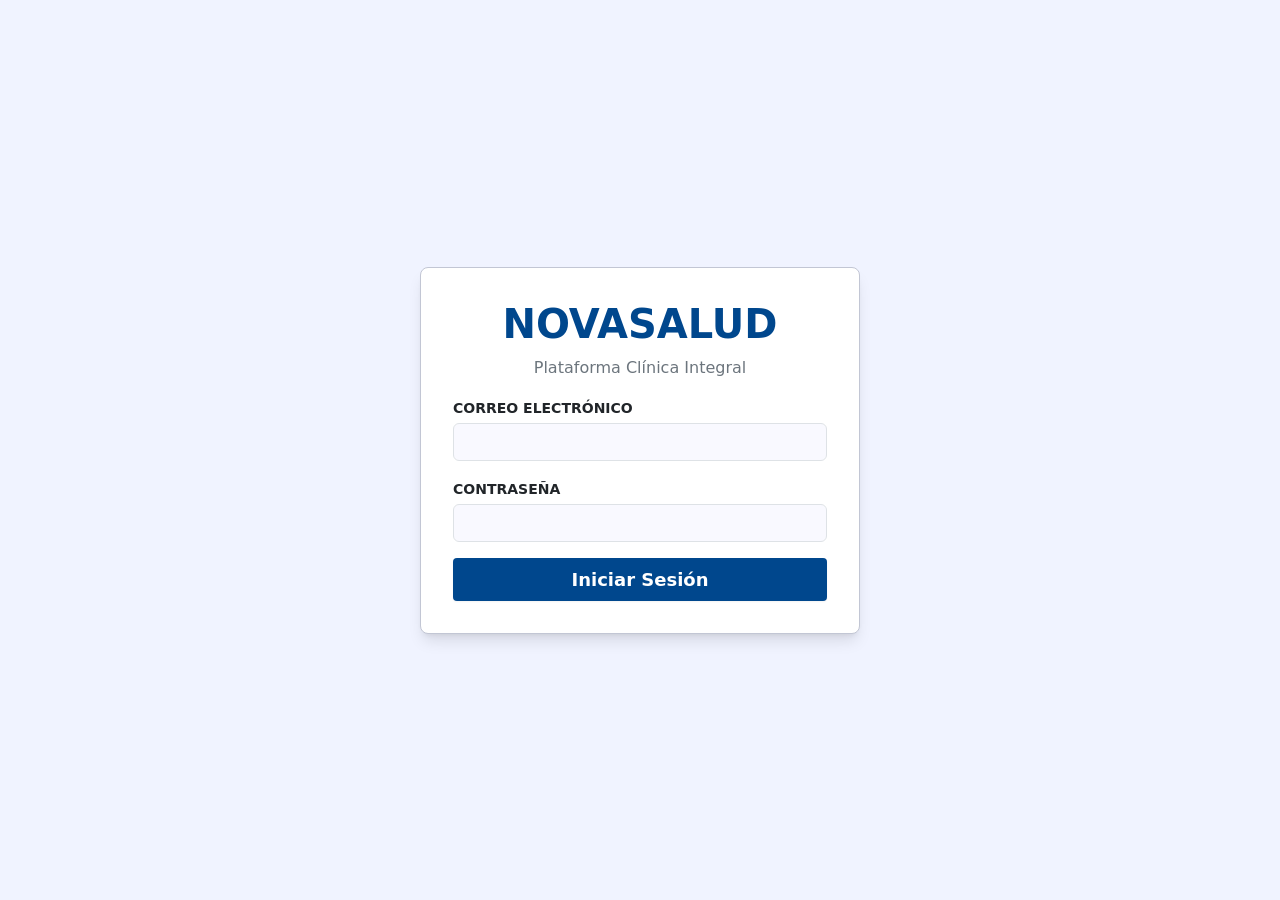
<file: frontend/html/paciente.html>
<!DOCTYPE html>
<html lang="es">
<head>
    <meta charset="UTF-8" />
    <meta name="viewport" content="width=device-width, initial-scale=1.0" />
    <title>Panel paciente | NovaSalud</title>
    <link rel="icon" type="image/svg+xml" href="../assets/hospital-regular-full.svg" />
    <link href="https://cdn.jsdelivr.net/npm/bootstrap@5.3.2/dist/css/bootstrap.min.css" rel="stylesheet" />
    <link rel="stylesheet" href="https://cdn.jsdelivr.net/npm/bootstrap-icons@1.11.3/font/bootstrap-icons.min.css" />
    <link rel="stylesheet" href="../css/panel.css" />
</head>
<body data-required-role="paciente">

    <!-- ======== BARRA LATERAL ======== -->
    <nav class="sidebar d-flex flex-column">
        <h1 class="sidebar-brand">NOVASALUD</h1>
        <div class="sidebar-role">Panel Paciente</div>

        <ul class="nav nav-pills flex-column mb-auto">
            <li class="nav-item"><a href="#inicio" class="nav-link active" data-seccion="inicio"><i class="bi bi-house-door"></i> Inicio</a></li>
            <li class="nav-item"><a href="#misCitas" class="nav-link" data-seccion="misCitas"><i class="bi bi-calendar-check"></i> Mis citas</a></li>
            <li class="nav-item"><a href="#perfil" class="nav-link" data-seccion="perfil"><i class="bi bi-person"></i> Mi perfil</a></li>
            <li class="nav-item"><a href="../index.html" class="nav-link" onclick="cerrarSesion()"><i class="bi bi-box-arrow-right"></i> Salir</a></li>
        </ul>

        <div class="sidebar-footer">
            <div class="d-flex align-items-center gap-3">
                <div class="avatar" data-user-initials>PA</div>
                <div>
                    <div class="fw-semibold text-white" data-user-name>Usuario</div>
                    <small class="usuario-correo" data-user-email>correo@novasalud.com</small>
                </div>
            </div>
        </div>
    </nav>

    <!-- ======== CONTENIDO PRINCIPAL ======== -->
    <main class="main-content">
        <header class="top-header d-flex justify-content-end align-items-center">
            <span class="text-secondary me-auto" id="tituloVista">Inicio</span>
            <span class="role-badge me-3" data-user-role>Paciente</span>
            <i class="bi bi-person-circle fs-4"></i>
        </header>

        <!-- ============ VISTA INICIO ============ -->
        <section class="container-fluid px-4 py-4 vista-paciente" id="vistaInicio" data-vista="inicio">
            <div class="row align-items-end mb-4">
                <div class="col">
                    <h1 class="welcome-title">Bienvenido</h1>
                    <p class="welcome-sub">Resumen de tus próximas atenciones.</p>
                </div>
                <div class="col-auto d-flex gap-2">
                    <a href="#misCitas" class="btn btn-outline-primary d-flex align-items-center gap-2" data-seccion="misCitas">
                        <i class="bi bi-calendar-check"></i> Ver mis citas
                    </a>
                </div>
            </div>

            <!-- Los valores se rellenan desde la API -->
            <div class="row g-3 mb-4" id="metricasPaciente" aria-live="polite">
                <div class="col-12 col-sm-6 col-lg-4">
                    <div class="tarjeta-metrica tarjeta-azul">
                        <div class="d-flex align-items-center gap-2 mb-2">
                            <i class="bi bi-calendar-event fs-5 text-primary"></i>
                            <span class="metric-label">Próximas citas</span>
                        </div>
                        <span class="metric-number" id="metricaProximas">0</span>
                    </div>
                </div>
                <div class="col-12 col-sm-6 col-lg-4">
                    <div class="tarjeta-metrica tarjeta-amarilla">
                        <div class="d-flex align-items-center gap-2 mb-2">
                            <i class="bi bi-clock-history fs-5 text-warning"></i>
                            <span class="metric-label">Pendientes</span>
                        </div>
                        <span class="metric-number" id="metricaPendientes">0</span>
                    </div>
                </div>
                <div class="col-12 col-sm-6 col-lg-4">
                    <div class="tarjeta-metrica tarjeta-verde">
                        <div class="d-flex align-items-center gap-2 mb-2">
                            <i class="bi bi-check2-circle fs-5 text-success"></i>
                            <span class="metric-label">Atendidas</span>
                        </div>
                        <span class="metric-number" id="metricaAtendidas">0</span>
                    </div>
                </div>
            </div>

            <section class="table-container" id="proximaCitaContenedor">
                <div class="table-header d-flex align-items-center gap-2">
                    <i class="bi bi-calendar-heart fs-5 text-primary"></i>
                    <span class="fw-semibold fs-5">Tu próxima atención</span>
                </div>
                <div class="p-4 text-secondary" id="proximaCitaDetalle">
                    Cargando información...
                </div>
            </section>
        </section>

        <!-- ============ VISTA MIS CITAS ============ -->
        <section class="container-fluid px-4 py-4 vista-paciente d-none" id="vistaMisCitas" data-vista="misCitas">
            <div class="mb-4">
                <h1 class="welcome-title">Mis citas</h1>
                <p class="welcome-sub">Consulta el detalle de tus reservas, reprograma o cancela.</p>
            </div>

            <section class="table-container">
                <div class="table-header d-flex align-items-center gap-2">
                    <i class="bi bi-calendar2-week fs-5 text-primary"></i>
                    <span class="fw-semibold fs-5">Historial de citas</span>
                </div>
                <div class="table-responsive">
                    <table class="table table-hover align-middle">
                        <thead>
                            <tr>
                                <th>FECHA</th>
                                <th>HORA</th>
                                <th>ESPECIALIDAD</th>
                                <th>MÉDICO</th>
                                <th>SEDE</th>
                                <th>ESTADO</th>
                                <th class="text-end">ACCIÓN</th>
                            </tr>
                        </thead>
                        <tbody id="tablaMisCitas"></tbody>
                    </table>
                </div>
            </section>
        </section>

        <!-- ============ VISTA PERFIL ============ -->
        <section class="container-fluid px-4 py-4 vista-paciente d-none" id="vistaPerfil" data-vista="perfil">
            <div class="mb-4">
                <h1 class="welcome-title">Mi perfil</h1>
                <p class="welcome-sub">Consulta y actualiza tus datos personales.</p>
            </div>

            <div class="tarjeta-perfil">
                <div class="perfil-encabezado">
                    <div class="avatar avatar-grande" data-user-initials>PA</div>
                    <div>
                        <h2 class="h5 mb-1" data-user-name>Usuario</h2>
                        <p class="text-secondary mb-0" data-user-email>correo@novasalud.com</p>
                    </div>
                </div>

                <form id="formPerfil" class="row g-3 mt-2">
                    <div class="col-md-6">
                        <label for="perfilDni" class="form-label fw-semibold">DNI</label>
                        <input id="perfilDni" class="form-control" type="text" readonly />
                    </div>
                    <div class="col-md-6">
                        <label for="perfilFechaNacimiento" class="form-label fw-semibold">Fecha de nacimiento</label>
                        <input id="perfilFechaNacimiento" class="form-control" type="date" />
                    </div>
                    <div class="col-md-6">
                        <label for="perfilNombres" class="form-label fw-semibold">Nombres</label>
                        <input id="perfilNombres" class="form-control" type="text" required />
                    </div>
                    <div class="col-md-6">
                        <label for="perfilApellidos" class="form-label fw-semibold">Apellidos</label>
                        <input id="perfilApellidos" class="form-control" type="text" required />
                    </div>
                    <div class="col-md-6">
                        <label for="perfilCorreo" class="form-label fw-semibold">Correo electrónico</label>
                        <input id="perfilCorreo" class="form-control" type="email" required />
                    </div>
                    <div class="col-md-6">
                        <label for="perfilTelefono" class="form-label fw-semibold">Teléfono</label>
                        <input id="perfilTelefono" class="form-control" type="tel" maxlength="20" />
                    </div>
                    <div class="col-12 d-flex align-items-center gap-3">
                        <button type="submit" class="btn btn-primary">
                            <i class="bi bi-floppy me-1"></i> Guardar cambios
                        </button>
                        <span id="perfilMensaje" class="small text-success" role="status"></span>
                    </div>
                </form>
            </div>
        </section>
    </main>

    <!-- ======== MODAL REPROGRAMAR ======== -->
    <div class="modal fade" id="modalReprogramar" tabindex="-1" aria-hidden="true">
        <div class="modal-dialog modal-dialog-centered">
            <div class="modal-content">
                <form id="formReprogramar">
                    <div class="modal-header">
                        <h2 class="modal-title fs-5">Reprogramar cita</h2>
                        <button type="button" class="btn-close" data-bs-dismiss="modal" aria-label="Cerrar"></button>
                    </div>
                    <div class="modal-body">
                        <input type="hidden" id="reprogramarId" />
                        <div class="mb-3">
                            <label for="reprogramarFecha" class="form-label fw-semibold">Nueva fecha</label>
                            <input id="reprogramarFecha" class="form-control" type="date" required />
                        </div>
                        <div class="mb-3">
                            <label for="reprogramarHorario" class="form-label fw-semibold">Nuevo horario</label>
                            <select id="reprogramarHorario" class="form-select" required>
                            <option value="">Selecciona una fecha primero</option>
                        </select>
                        </div>
                    </div>
                    <div class="modal-footer">
                        <button type="button" class="btn btn-outline-secondary" data-bs-dismiss="modal">Cancelar</button>
                        <button type="submit" class="btn btn-primary"><i class="bi bi-check2-circle me-1"></i> Guardar cambios</button>
                    </div>
                </form>
            </div>
        </div>
    </div>

    <!-- ======== MODAL DETALLE ======== -->
    <div class="modal fade" id="modalDetalleCita" tabindex="-1" aria-hidden="true">
        <div class="modal-dialog modal-dialog-centered">
            <div class="modal-content">
                <div class="modal-header">
                    <h2 class="modal-title fs-5">Detalle de la cita</h2>
                    <button type="button" class="btn-close" data-bs-dismiss="modal" aria-label="Cerrar"></button>
                </div>
                <div class="modal-body" id="detalleCitaCuerpo"></div>
                <div class="modal-footer">
                    <button type="button" class="btn btn-outline-secondary" data-bs-dismiss="modal">Cerrar</button>
                </div>
            </div>
        </div>
    </div>

    <!-- ======== TOAST DE MENSAJES ======== -->
    <div class="toast-container position-fixed bottom-0 end-0 p-3">
        <div id="mensajePaciente" class="toast" role="status" aria-live="polite">
            <div class="toast-body"></div>
        </div>
    </div>

    <script src="https://cdn.jsdelivr.net/npm/bootstrap@5.3.2/dist/js/bootstrap.bundle.min.js"></script>
    <script src="../js/auth.js"></script>
    <script src="../js/paciente.js"></script>
</body>
</html>
</file>
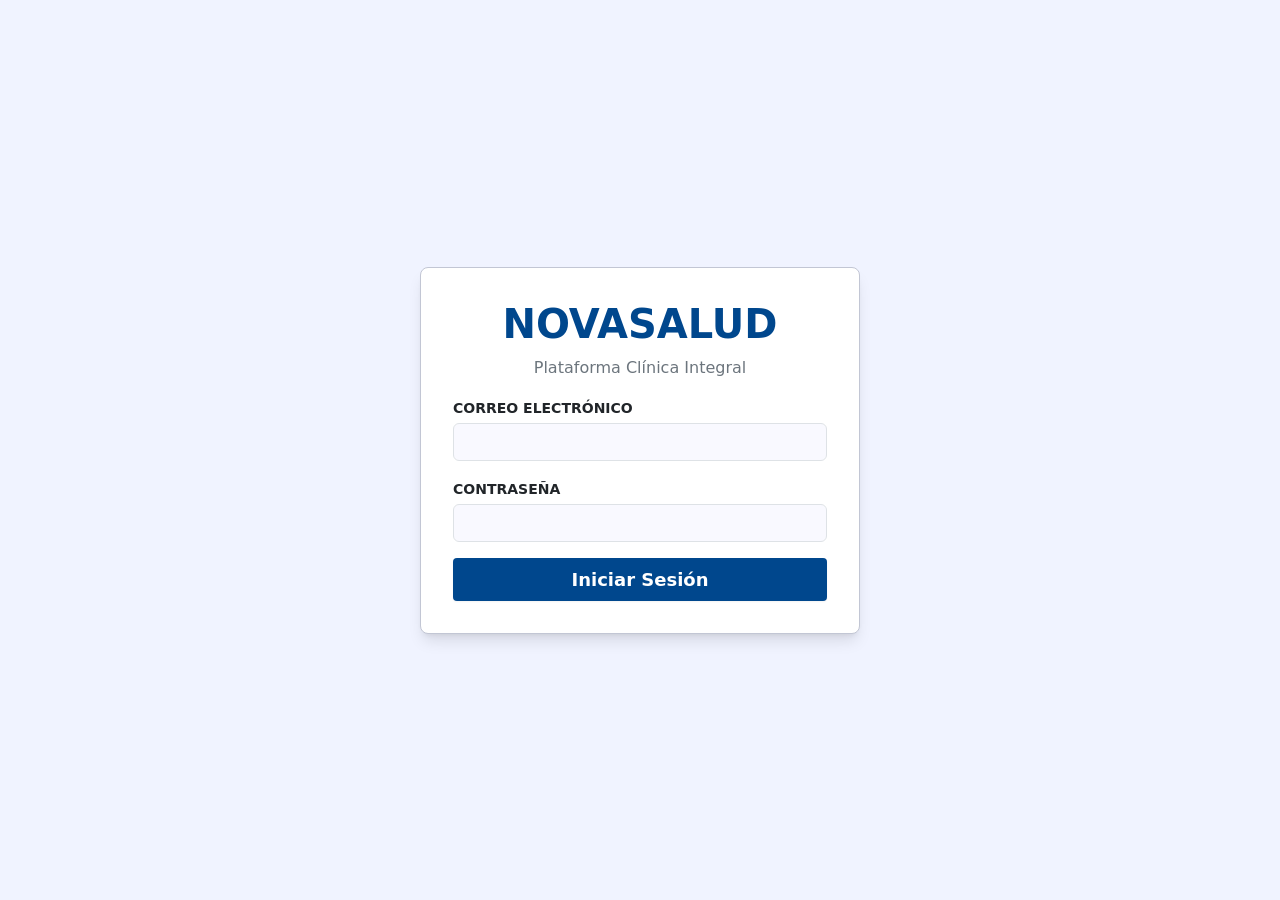
<file: frontend/html/recepcion.html>
<!DOCTYPE html>
<html lang="es">
<head>
    <meta charset="UTF-8" />
    <meta name="viewport" content="width=device-width, initial-scale=1.0" />
    <title>Panel recepción | NovaSalud</title>
    <link rel="icon" type="image/svg+xml" href="../assets/hospital-regular-full.svg" />
    <link href="https://cdn.jsdelivr.net/npm/bootstrap@5.3.2/dist/css/bootstrap.min.css" rel="stylesheet" />
    <link rel="stylesheet" href="https://cdn.jsdelivr.net/npm/bootstrap-icons@1.11.3/font/bootstrap-icons.min.css" />
    <link rel="stylesheet" href="../css/panel.css" />
</head>
<body data-required-role="recepcion">

    <!-- ======== BARRA LATERAL ======== -->
    <nav class="sidebar d-flex flex-column">
        <h1 class="sidebar-brand">NOVASALUD</h1>

        <ul class="nav nav-pills flex-column mb-auto">
            <li class="nav-item">
                <a href="#inicio" class="nav-link active" data-seccion="inicio">
                    <i class="bi bi-house-door"></i> Inicio
                </a>
            </li>
            <li class="nav-item">
                <a href="#citas" class="nav-link" data-seccion="citas">
                    <i class="bi bi-calendar-event"></i> Citas
                </a>
            </li>
            <li class="nav-item">
                <a href="#pacientes" class="nav-link" data-seccion="pacientes">
                    <i class="bi bi-people"></i> Pacientes
                </a>
            </li>
            <li class="nav-item">
                <a href="#perfil" class="nav-link" data-seccion="perfil">
                    <i class="bi bi-person"></i> Mi perfil
                </a>
            </li>
            <li class="nav-item">
                <a href="../index.html" class="nav-link" onclick="cerrarSesion()">
                    <i class="bi bi-box-arrow-right"></i> Salir
                </a>
            </li>
        </ul>

        <div class="sidebar-footer">
            <div class="d-flex align-items-center gap-3">
                <div class="avatar" data-user-initials>MJ</div>
                <div>
                    <div class="fw-semibold text-white" data-user-name>Usuario</div>
                    <small class="usuario-correo" data-user-email>correo@novasalud.com</small>
                </div>
            </div>
        </div>
    </nav>

    <!-- ======== CONTENIDO PRINCIPAL ======== -->
    <main class="main-content">
        <header class="top-header d-flex justify-content-end align-items-center">
            <span class="text-secondary me-auto" id="tituloVista">Inicio</span>
            <span class="text-secondary me-3" data-user-role>Recepcionista</span>
            <i class="bi bi-person-circle fs-4"></i>
        </header>

        <!-- ============ VISTA INICIO ============ -->
        <section class="container-fluid px-4 py-4 vista-recepcion" id="vistaInicio" data-vista="inicio">
            <div class="row align-items-end mb-4">
                <div class="col">
                    <h1 class="welcome-title">Bienvenido</h1>
                    <p class="welcome-sub">Resumen de la jornada de hoy.</p>
                </div>
                <div class="col-auto d-flex gap-2">
                    <button class="btn btn-outline-primary d-flex align-items-center gap-2 btn-nuevo-paciente"
                            data-bs-toggle="modal" data-bs-target="#modalPaciente">
                        <i class="bi bi-person-plus"></i> Nuevo paciente
                    </button>
                    <button class="btn btn-primary d-flex align-items-center gap-2 btn-nueva-cita"
                            data-bs-toggle="modal" data-bs-target="#modalCita">
                        <i class="bi bi-plus-circle"></i> Nueva cita
                    </button>
                </div>
            </div>

            <!-- Las métricas se insertan desde la API REST -->
            <div class="row g-3 mb-4" id="metricasRecepcion" aria-live="polite"></div>

            <section class="table-container">
                <div class="table-header d-flex justify-content-between align-items-center">
                    <div class="d-flex align-items-center gap-2">
                        <i class="bi bi-calendar2-check fs-5 text-primary"></i>
                        <span class="fw-semibold fs-5">Próximas citas de hoy</span>
                    </div>
                </div>
                <div class="table-responsive">
                    <table class="table table-hover align-middle">
                        <thead>
                            <tr>
                                <th>HORA</th>
                                <th>PACIENTE</th>
                                <th>ESPECIALIDAD</th>
                                <th>MÉDICO</th>
                                <th>ESTADO</th>
                            </tr>
                        </thead>
                        <tbody id="tablaProximasCitas"></tbody>
                    </table>
                </div>
            </section>
        </section>

        <!-- ============ VISTA CITAS ============ -->
        <section class="container-fluid px-4 py-4 vista-recepcion d-none" id="vistaCitas" data-vista="citas">
            <div class="row align-items-end mb-4">
                <div class="col">
                    <h1 class="welcome-title">Citas</h1>
                    <p class="welcome-sub">Consulta, registra, reprograma y cancela citas.</p>
                </div>
                <div class="col-auto">
                    <button class="btn btn-primary d-flex align-items-center gap-2 btn-nueva-cita"
                            data-bs-toggle="modal" data-bs-target="#modalCita">
                        <i class="bi bi-plus-circle"></i> Nueva cita
                    </button>
                </div>
            </div>

            <div class="filtros-barra mb-4">
                <div class="row g-3 align-items-end">
                    <div class="col-6 col-md-2">
                        <label for="filtroFecha" class="form-label small fw-semibold">Fecha</label>
                        <input type="date" class="form-control" id="filtroFecha" />
                    </div>
                    <div class="col-6 col-md-2">
                        <label for="filtroSede" class="form-label small fw-semibold">Sede</label>
                        <select class="form-select" id="filtroSede"><option value="">Todas</option></select>
                    </div>
                    <div class="col-6 col-md-2">
                        <label for="filtroEspecialidad" class="form-label small fw-semibold">Especialidad</label>
                        <select class="form-select" id="filtroEspecialidad"><option value="">Todas</option></select>
                    </div>
                    <div class="col-6 col-md-2">
                        <label for="filtroMedico" class="form-label small fw-semibold">Médico</label>
                        <select class="form-select" id="filtroMedico"><option value="">Todos</option></select>
                    </div>
                    <div class="col-6 col-md-2">
                        <label for="filtroEstado" class="form-label small fw-semibold">Estado</label>
                        <select class="form-select" id="filtroEstado">
                            <option value="">Todos</option>
                            <option>Pendiente</option>
                            <option>Confirmada</option>
                            <option>Atendida</option>
                            <option>Cancelada</option>
                        </select>
                    </div>
                    <div class="col-6 col-md-2">
                        <button class="btn btn-outline-primary w-100" id="btnLimpiarFiltros">Limpiar</button>
                    </div>
                </div>
            </div>

            <section class="table-container">
                <div class="table-header d-flex justify-content-between align-items-center">
                    <div class="d-flex align-items-center gap-2">
                        <i class="bi bi-calendar2-week fs-5 text-primary"></i>
                        <span class="fw-semibold fs-5">Listado de citas</span>
                    </div>
                </div>
                <div class="table-responsive">
                    <table class="table table-hover align-middle">
                        <thead>
                            <tr>
                                <th>FECHA</th>
                                <th>HORA</th>
                                <th>PACIENTE</th>
                                <th>ESPECIALIDAD</th>
                                <th>MÉDICO</th>
                                <th>SEDE</th>
                                <th>ESTADO</th>
                                <th class="text-end">ACCIÓN</th>
                            </tr>
                        </thead>
                        <tbody id="tablaCitas"></tbody>
                    </table>
                </div>
            </section>
        </section>

        <!-- ============ VISTA PACIENTES ============ -->
        <section class="container-fluid px-4 py-4 vista-recepcion d-none" id="vistaPacientes" data-vista="pacientes">
            <div class="row align-items-end mb-4">
                <div class="col">
                    <h1 class="welcome-title">Pacientes</h1>
                    <p class="welcome-sub">Registra, busca y edita la información de los pacientes.</p>
                </div>
                <div class="col-auto">
                    <button class="btn btn-primary d-flex align-items-center gap-2 btn-nuevo-paciente"
                            data-bs-toggle="modal" data-bs-target="#modalPaciente">
                        <i class="bi bi-person-plus"></i> Nuevo paciente
                    </button>
                </div>
            </div>

            <div class="filtros-barra mb-4">
                <div class="row g-3 align-items-end">
                    <div class="col-12 col-md-6">
                        <label for="filtroBusquedaPaciente" class="form-label small fw-semibold">Buscar</label>
                        <input type="search" class="form-control" id="filtroBusquedaPaciente"
                                placeholder="Nombre, apellido o DNI..." />
                    </div>
                </div>
            </div>

            <section class="table-container">
                <div class="table-header d-flex justify-content-between align-items-center">
                    <div class="d-flex align-items-center gap-2">
                        <i class="bi bi-people fs-5 text-primary"></i>
                        <span class="fw-semibold fs-5">Listado de pacientes</span>
                    </div>
                </div>
                <div class="input-group mb-3">
                    <input
                        type="text"
                        id="buscarUsuario"
                        class="form-control"
                        placeholder="Buscar por nombre, apellido o DNI">
                    <button
                        id="btnBuscar"
                        class="btn btn-primary">
                        Buscar
                    </button>
                </div>
                <table class="table">
                    <thead>
                        <tr>
                            <th>ID</th>
                            <th>Nombre</th>
                            <th>DNI</th>
                            <th>Teléfono</th>
                            <th>Correo</th>
                            <th>Estado</th>
                            <th>Acción</th>
                        </tr>
                    </thead>
                    <tbody id="tablaUsuarios">
                    </tbody>
                </table>
            </section>
        </section>

        <!-- ============ VISTA PERFIL ============ -->
        <section class="container-fluid px-4 py-4 vista-recepcion d-none" id="vistaPerfil" data-vista="perfil">
            <div class="mb-4">
                <h1 class="welcome-title">Mi perfil</h1>
                <p class="welcome-sub">Consulta y actualiza los datos de tu cuenta.</p>
            </div>

            <div class="tarjeta-perfil">
                <div class="perfil-encabezado">
                    <div class="avatar avatar-grande" data-user-initials>MJ</div>
                    <div>
                        <h2 class="h5 mb-1" data-user-name>Usuario</h2>
                        <p class="text-secondary mb-0" data-user-email>correo@novasalud.com</p>
                    </div>
                </div>

                <form id="formPerfil" class="row g-3 mt-2">
                    <div class="col-md-6">
                        <label for="perfilNombres" class="form-label fw-semibold">Nombres</label>
                        <input id="perfilNombres" class="form-control" type="text" required />
                    </div>
                    <div class="col-md-6">
                        <label for="perfilApellidos" class="form-label fw-semibold">Apellidos</label>
                        <input id="perfilApellidos" class="form-control" type="text" required />
                    </div>
                    <div class="col-md-6">
                        <label for="perfilCorreo" class="form-label fw-semibold">Correo electrónico</label>
                        <input id="perfilCorreo" class="form-control" type="email" required />
                    </div>
                    <div class="col-md-6">
                        <label for="perfilTelefono" class="form-label fw-semibold">Teléfono</label>
                        <input id="perfilTelefono" class="form-control" type="tel" maxlength="20" />
                    </div>
                    <div class="col-12 d-flex align-items-center gap-3">
                        <button type="submit" class="btn btn-primary">
                            <i class="bi bi-floppy me-1"></i> Guardar cambios
                        </button>
                        <span id="perfilMensaje" class="small text-success" role="status"></span>
                    </div>
                </form>
            </div>
        </section>
    </main>

    <!-- ======== MODAL PACIENTE ======== -->
    <div class="modal fade" id="modalPaciente" tabindex="-1" aria-hidden="true">
        <div class="modal-dialog modal-dialog-centered">
            <div class="modal-content">
                <form id="formPaciente">
                    <div class="modal-header">
                        <h2 class="modal-title fs-5" id="tituloModalPaciente">Nuevo paciente</h2>
                        <button type="button" class="btn-close" data-bs-dismiss="modal" aria-label="Cerrar"></button>
                    </div>
                    <div class="modal-body">
                        <input type="hidden" id="pacienteId" />
                        <div class="row g-3">
                            <div class="col-6">
                                <label for="pacienteDni" class="form-label fw-semibold">DNI</label>
                                <input id="pacienteDni" class="form-control" type="text" required />
                            </div>
                            <div class="col-6">
                                <label for="pacienteFechaNacimiento" class="form-label fw-semibold">Fecha de nacimiento</label>
                                <input id="pacienteFechaNacimiento" class="form-control" type="date" />
                            </div>
                            <div class="col-6">
                                <label for="pacienteNombres" class="form-label fw-semibold">Nombres</label>
                                <input id="pacienteNombres" class="form-control" type="text" required />
                            </div>
                            <div class="col-6">
                                <label for="pacienteApellidos" class="form-label fw-semibold">Apellidos</label>
                                <input id="pacienteApellidos" class="form-control" type="text" required />
                            </div>
                            <div class="col-6">
                                <label for="pacienteTelefono" class="form-label fw-semibold">Teléfono</label>
                                <input id="pacienteTelefono" class="form-control" type="tel" required />
                            </div>
                            <div class="col-6">
                                <label for="pacienteEmail" class="form-label fw-semibold">Email</label>
                                <input id="pacienteEmail" class="form-control" type="email" />
                            </div>
                        </div>
                    </div>
                    <div class="modal-footer">
                        <button type="button" class="btn btn-outline-secondary" data-bs-dismiss="modal">Cancelar</button>
                        <button type="submit" class="btn btn-primary">
                            <i class="bi bi-check2-circle me-1"></i> Guardar
                        </button>
                    </div>
                </form>
            </div>
        </div>
    </div>

    <!-- ======== MODAL CITA ======== -->
    <div class="modal fade" id="modalCita" tabindex="-1" aria-hidden="true">
        <div class="modal-dialog modal-dialog-centered">
            <div class="modal-content">
                <form id="formCita">
                    <div class="modal-header">
                        <h2 class="modal-title fs-5" id="tituloModalCita">Nueva cita</h2>
                        <button type="button" class="btn-close" data-bs-dismiss="modal" aria-label="Cerrar"></button>
                    </div>
                    <div class="modal-body">
                        <input type="hidden" id="citaId" />
                        <div class="row g-3">
                            <div class="col-12">
                                <label for="citaPaciente" class="form-label fw-semibold">Paciente</label>
                                <select id="citaPaciente" class="form-select" required></select>
                            </div>
                            <div class="col-6">
                                <label for="citaEspecialidad" class="form-label fw-semibold">Especialidad</label>
                                <select id="citaEspecialidad" class="form-select" required></select>
                            </div>
                            <div class="col-6">
                                <label for="citaSede" class="form-label fw-semibold">Sede</label>
                                <select id="citaSede" class="form-select" required></select>
                            </div>
                            <div class="col-12">
                                <label for="citaMedico" class="form-label fw-semibold">Médico</label>
                                <select id="citaMedico" class="form-select" required></select>
                            </div>
                            <div class="col-6">
                                <label for="citaFecha" class="form-label fw-semibold">Fecha</label>
                                <input id="citaFecha" class="form-control" type="date" required />
                            </div>
                            <div class="col-6">
                                <label for="citaHorario" class="form-label fw-semibold">Horario</label>
                                <select id="citaHorario" class="form-select" required>
                                    <option value="">Selecciona médico y fecha primero</option>
                                </select>
                            </div>
                            <div class="col-12">
                                <label for="citaMotivo" class="form-label fw-semibold">Motivo</label>
                                <textarea id="citaMotivo" class="form-control" rows="2"></textarea>
                            </div>
                        </div>
                    </div>
                    <div class="modal-footer">
                        <button type="button" class="btn btn-outline-secondary" data-bs-dismiss="modal">Cancelar</button>
                        <button type="submit" class="btn btn-primary">
                            <i class="bi bi-check2-circle me-1"></i> Guardar
                        </button>
                    </div>
                </form>
            </div>
        </div>
    </div>

    <!-- ======== MODAL DETALLE DE CITA ======== -->
    <div class="modal fade" id="modalDetalleCita" tabindex="-1" aria-hidden="true">
        <div class="modal-dialog modal-dialog-centered">
            <div class="modal-content">
                <div class="modal-header">
                    <h2 class="modal-title fs-5">Detalle de la cita</h2>
                    <button type="button" class="btn-close" data-bs-dismiss="modal" aria-label="Cerrar"></button>
                </div>
                <div class="modal-body" id="detalleCitaBody"></div>
                <div class="modal-footer">
                    <button type="button" class="btn btn-outline-secondary" data-bs-dismiss="modal">Cerrar</button>
                </div>
            </div>
        </div>
    </div>

    <!-- ======== MODAL CITAS DEL PACIENTE ======== -->
    <div class="modal fade" id="modalCitasPaciente" tabindex="-1" aria-hidden="true">
        <div class="modal-dialog modal-lg modal-dialog-centered">
            <div class="modal-content">
                <div class="modal-header">
                    <h2 class="modal-title fs-5">Citas del paciente</h2>
                    <button type="button" class="btn-close" data-bs-dismiss="modal" aria-label="Cerrar"></button>
                </div>
                <div class="modal-body">
                    <div class="table-responsive">
                        <table class="table align-middle">
                            <thead>
                                <tr>
                                    <th>FECHA</th>
                                    <th>HORA</th>
                                    <th>ESPECIALIDAD</th>
                                    <th>MÉDICO</th>
                                    <th>ESTADO</th>
                                </tr>
                            </thead>
                            <tbody id="tablaCitasPaciente"></tbody>
                        </table>
                    </div>
                </div>
                <div class="modal-footer">
                    <button type="button" class="btn btn-outline-secondary" data-bs-dismiss="modal">Cerrar</button>
                </div>
            </div>
        </div>
    </div>

    <!-- ======== TOAST DE MENSAJES ======== -->
    <div class="toast-container position-fixed bottom-0 end-0 p-3">
        <div id="mensajeRecepcion" class="toast" role="status" aria-live="polite">
            <div class="toast-body"></div>
        </div>
    </div>

    <script src="https://cdn.jsdelivr.net/npm/bootstrap@5.3.2/dist/js/bootstrap.bundle.min.js"></script>
    <script src="../js/auth.js"></script>
    <script src="../js/recepcion.js"></script>
</body>
</html>
</file>
<file: css/styles_login.css>
body {
    background: #f0f3ff; 
}

.contenedor-principal {
    background: #ffffff;
    border: 1px solid #c2c6d4;
    border-radius: 8px;
    padding: 32px;
    max-width: 440px;
    width: 100%;
    box-shadow: 0px 4px 6px -4px rgba(0, 0, 0, 0.1),
                0px 10px 15px -3px rgba(0, 0, 0, 0.1);
}

.input-custom {
    padding-left: 40px;
    background-color: #f9f9ff;
}

.btn-login {
    background-color: #00478d;
    color: #ffffff;
    border: none;
    border-radius: 4px;
    font-size: 18px;
    font-weight: 600;
    transition: background-color 0.2s;
    box-shadow: 0px 1px 2px 0px rgba(0, 0, 0, 0.05);
}

.btn-login:hover {
    background-color: #003366;
    color: #fff;
}
</file>
<file: frontend/css/login.css>
body {
    background: #f0f3ff; 
}

.contenedor-principal {
    background: #ffffff;
    border: 1px solid #c2c6d4;
    border-radius: 8px;
    padding: 32px;
    max-width: 440px;
    width: 100%;
    box-shadow: 0px 4px 6px -4px rgba(0, 0, 0, 0.1),
                0px 10px 15px -3px rgba(0, 0, 0, 0.1);
}

.input-custom {
    padding-left: 40px;
    background-color: #f9f9ff;
}

.btn-login {
    background-color: #00478d;
    color: #ffffff;
    border: none;
    border-radius: 4px;
    font-size: 18px;
    font-weight: 600;
    transition: background-color 0.2s;
    box-shadow: 0px 1px 2px 0px rgba(0, 0, 0, 0.05);
}

.btn-login:hover {
    background-color: #003366;
    color: #fff;
}
</file>
<file: frontend/css/panel.css>
/* ================== Base ================== */
body {
    background: #ffffff;
    font-family: 'Inter', -apple-system, BlinkMacSystemFont, sans-serif;
    margin: 0;
}

/* ================== Barra lateral ================== */
.sidebar {
    position: fixed;
    top: 0; left: 0; bottom: 0;
    width: 260px;
    padding: 16px;
    background-color: #00468c;
    color: #ffffff;
    overflow-y: auto;
}

.sidebar-brand {
    color: #ffffff;
    font-size: 24px;
    font-weight: 700;
    line-height: 32px;
    margin: 0 0 32px 0;
    padding: 0 8px;
}

.nav-pills .nav-link {
    border-radius: 8px;
    padding: 10px 16px;
    color: #c8daff;
    display: flex;
    align-items: center;
    gap: 16px;
}

.nav-pills .nav-link i {
    font-size: 1.2rem;
    width: 1.5rem;
    text-align: center;
}

.nav-pills .nav-link.active {
    background-color: #005eb8;
    color: #ffffff;
    border-left: 4px solid #7df4ff;
    padding-left: 12px;
}

.nav-pills .nav-link:not(.active):hover {
    background-color: rgba(125, 244, 255, 0.12);
    color: #ffffff;
}

.sidebar-footer {
    border-top: 1px solid rgba(200, 218, 255, 0.25);
    padding-top: 16px;
    margin-top: auto;
}

.usuario-correo { color: #c8daff; }

.avatar {
    display: flex;
    align-items: center;
    justify-content: center;
    flex-shrink: 0;
    width: 48px;
    height: 48px;
    background: #c8daff;
    color: #00468c;
    border-radius: 12px;
    font-weight: 700;
    font-size: 18px;
}

.avatar-grande {
    width: 58px;
    height: 58px;
    border-radius: 50%;
    font-size: 20px;
}

/* ================== Layout ================== */
.main-content {
    margin-left: 260px;
    min-height: 100vh;
    display: flex;
    flex-direction: column;
}

.top-header {
    height: 64px;
    padding: 0 24px;
    background: #f9f9ff;
    border-bottom: 1px solid #c2c6d4;
    flex-shrink: 0;
}

.welcome-title {
    color: #111c2c;
    font-size: 36px;
    font-weight: 700;
    letter-spacing: -0.72px;
    line-height: 44px;
    margin-bottom: 4px;
}

.welcome-sub {
    color: #424752;
    font-size: 16px;
    margin: 0;
}

/* ================== Botones ================== */
.btn-primary {
    background: #005eb8;
    border-color: #005eb8;
}
.btn-primary:hover {
    background: #00468c;
    border-color: #00468c;
}
.btn-outline-primary {
    background: #ffffff;
    border-color: #005eb8;
    color: #005eb8;
}
.btn-outline-primary:hover {
    background: #005eb8;
    color: #ffffff;
}

/* ================== Tarjetas de métricas ================== */
.tarjeta-metrica {
    height: 100%;
    padding: 18px 20px;
    background: #f8fafc;
    border: 1px solid #e2e8f0;
    border-left-width: 4px;
    border-radius: 8px;
}
.tarjeta-metrica .metric-label {
    color: #424752;
    font-weight: 600;
    font-size: 15px;
}
.tarjeta-metrica .metric-number {
    display: block;
    color: #111c2c;
    font-size: 30px;
    font-weight: 700;
    line-height: 1.2;
}

/* ================== Filtros ================== */
.filtros-barra {
    background: #f9f9ff;
    border: 1px solid #e2e8f0;
    border-radius: 8px;
    padding: 18px 20px;
}

/* ================== Tablas ================== */
.table-container {
    background: #ffffff;
    border: 1px solid #e2e8f0;
    border-radius: 8px;
    overflow: hidden;
    box-shadow: 0 1px 2px rgba(0, 0, 0, 0.05);
}

.table-header {
    padding: 18px 24px;
    background: #f8fafc;
    border-bottom: 1px solid #e2e8f0;
}

.table {
    margin-bottom: 0;
    font-size: 14px;
}

.table thead th {
    background: #f8fafc;
    color: #424752;
    font-size: 12px;
    font-weight: 700;
    letter-spacing: 0.6px;
    text-transform: uppercase;
    padding: 14px 24px;
    border-bottom: 1px solid #e2e8f0;
}

.table tbody td {
    padding: 14px 24px;
    vertical-align: middle;
    border-bottom: 1px solid #e2e8f0;
    color: #111c2c;
}

.table tbody tr:last-child td { border-bottom: none; }
.table tbody tr:hover { background: #f1f4f9; }

.tabla-vacia {
    padding: 36px 16px !important;
    color: #64748b !important;
    text-align: center;
}

/* ================== Etiquetas de estado ================== */
.etiqueta-estado {
    display: inline-flex;
    align-items: center;
    gap: 6px;
    padding: 5px 10px;
    border-radius: 999px;
    font-size: 12px;
    font-weight: 700;
    white-space: nowrap;
}
.estado-pendiente  { color: #7a4b00; background: #fff3cd; }
.estado-confirmada { color: #00478d; background: #ebf1ff; }
.estado-atendida   { color: #137333; background: #e4f7f0; }
.estado-cancelada  { color: #93000a; background: #fce8e6; }

/* ================== Acciones en tabla ================== */
.acciones-fila {
    display: flex;
    flex-wrap: wrap;
    justify-content: flex-end;
    gap: 8px;
}

.paciente-nombre {
    color: #111c2c;
    font-weight: 600;
}
.paciente-documento {
    color: #64748b;
    font-size: 12px;
}

/* ================== Ficha de perfil ================== */
.tarjeta-perfil {
    max-width: 900px;
    padding: 28px;
    background: #ffffff;
    border: 1px solid #e2e8f0;
    border-radius: 12px;
    box-shadow: 0 2px 8px rgba(15, 23, 42, 0.04);
}
.perfil-encabezado {
    display: flex;
    align-items: center;
    gap: 16px;
    padding-bottom: 22px;
    border-bottom: 1px solid #e2e8f0;
}

/* ================== Responsive ================== */
@media (max-width: 768px) {
    .sidebar {
        position: relative !important;
        width: 100% !important;
        height: auto !important;
        border-bottom: 1px solid #c2c6d4;
    }
    .main-content { margin-left: 0 !important; }
    .welcome-title { font-size: 28px; line-height: 34px; }
    .container-fluid { padding-left: 16px !important; padding-right: 16px !important; }
    .table tbody td { padding: 12px 16px; }
    .table thead th { padding: 12px 16px; }
}

/*medico*/

.agenda-filtros {
    display: flex;
    flex-wrap: wrap;
    gap: 8px;
}
.agenda-filtros .btn {
    min-width: 92px;
}

/* ================== Panel administrador ================== */

.sidebar-role {
    color: #c8daff;
    font-size: 13px;
    font-weight: 500;
    padding: 0 8px;
    margin: -20px 0 24px 0;
}

.role-badge {
    padding: 4px 10px;
    border-radius: 999px;
    background: #ebf1ff;
    color: #00478d;
    font-size: 12px;
    font-weight: 700;
}

/* Contenedor de formularios largos (parámetros / perfil) */
.tarjeta-formulario {
    max-width: 720px;
    padding: 28px;
    background: #ffffff;
    border: 1px solid #e2e8f0;
    border-radius: 12px;
    box-shadow: 0 2px 8px rgba(15, 23, 42, 0.04);
}

/* Variantes de color para tarjetas de métrica */
.tarjeta-metrica.tarjeta-azul     { background: #ebf1ff; border-left-color: #005eb8; }
.tarjeta-metrica.tarjeta-verde    { background: #e4f7f0; border-left-color: #198754; }
.tarjeta-metrica.tarjeta-amarilla { background: #fff3cd; border-left-color: #d39e00; }
.tarjeta-metrica.tarjeta-morada   { background: #eee8ff; border-left-color: #6f42c1; }
.tarjeta-metrica.tarjeta-celeste  { background: #e0f2fe; border-left-color: #0284c7; }

/* Estados y roles de cuenta (reutilizan la base .etiqueta-estado) */
.etiqueta-estado.estado-activo        { color: #137333; background: #e4f7f0; }
.etiqueta-estado.estado-inactivo      { color: #64748b; background: #e2e8f0; }
.etiqueta-estado.estado-administrador { color: #5b21b6; background: #ede9fe; }
.etiqueta-estado.estado-recepcion     { color: #00478d; background: #ebf1ff; }
.etiqueta-estado.estado-medico        { color: #137333; background: #e4f7f0; }
.etiqueta-estado.estado-paciente      { color: #7a4b00; background: #fff3cd; }

/* Tarjetas de acceso rápido (vista Inicio admin) */
.tarjeta-rapida {
    display: flex;
    align-items: center;
    gap: 16px;
    height: 100%;
    padding: 18px 20px;
    background: #ffffff;
    border: 1px solid #e2e8f0;
    border-radius: 8px;
    color: inherit;
    text-decoration: none;
    transition: box-shadow .15s, border-color .15s;
}
.tarjeta-rapida:hover {
    border-color: #005eb8;
    box-shadow: 0 4px 12px rgba(0, 94, 184, 0.08);
}
.tarjeta-rapida .icono-rapido {
    display: grid;
    place-items: center;
    flex-shrink: 0;
    width: 44px;
    height: 44px;
    border-radius: 10px;
    background: #ebf1ff;
    color: #005eb8;
    font-size: 20px;
}
.tarjeta-rapida .titulo-rapido { font-weight: 600; color: #111c2c; }
.tarjeta-rapida .sub-rapido   { color: #64748b; font-size: 13px; }

/* ================== Panel paciente ================== */

/* Tarjeta "Tu próxima atención" (destacada en Inicio) */
#proximaCitaContenedor .p-4 { color: #424752; }
#proximaCitaContenedor .p-4 p { margin-bottom: 6px; }
#proximaCitaContenedor .p-4 .etiqueta-estado { margin-top: 8px; }

/* Cuerpo del modal de detalle */
#detalleCitaCuerpo p { margin-bottom: 8px; }
#detalleCitaCuerpo strong { color: #111c2c; }

/* ================== Página: cambiar contraseña ================== */

.pagina-clave {
    display: flex;
    align-items: center;
    justify-content: center;
    min-height: 100vh;
    padding: 24px;
    background: #f0f3ff;
}

.tarjeta-clave {
    width: 100%;
    max-width: 440px;
    padding: 32px;
    background: #ffffff;
    border: 1px solid #c2c6d4;
    border-radius: 8px;
    box-shadow: 0 4px 6px -4px rgba(0,0,0,0.1),
                0 10px 15px -3px rgba(0,0,0,0.1);
}

.tarjeta-clave .titulo-clave {
    color: #00478d;
    font-weight: 700;
    text-align: center;
    margin-bottom: 4px;
}

.tarjeta-clave .subtitulo-clave {
    color: #424752;
    text-align: center;
    margin-bottom: 24px;
}

.btn-clave {
    width: 100%;
    padding: 10px 0;
    background: #00478d;
    color: #ffffff;
    border: none;
    border-radius: 4px;
    font-size: 18px;
    font-weight: 600;
    transition: background-color 0.2s;
}

.btn-clave:hover:not(:disabled) {
    background: #003366;
    color: #ffffff;
}

.btn-clave:disabled {
    opacity: 0.7;
    cursor: not-allowed;
}
</file>
